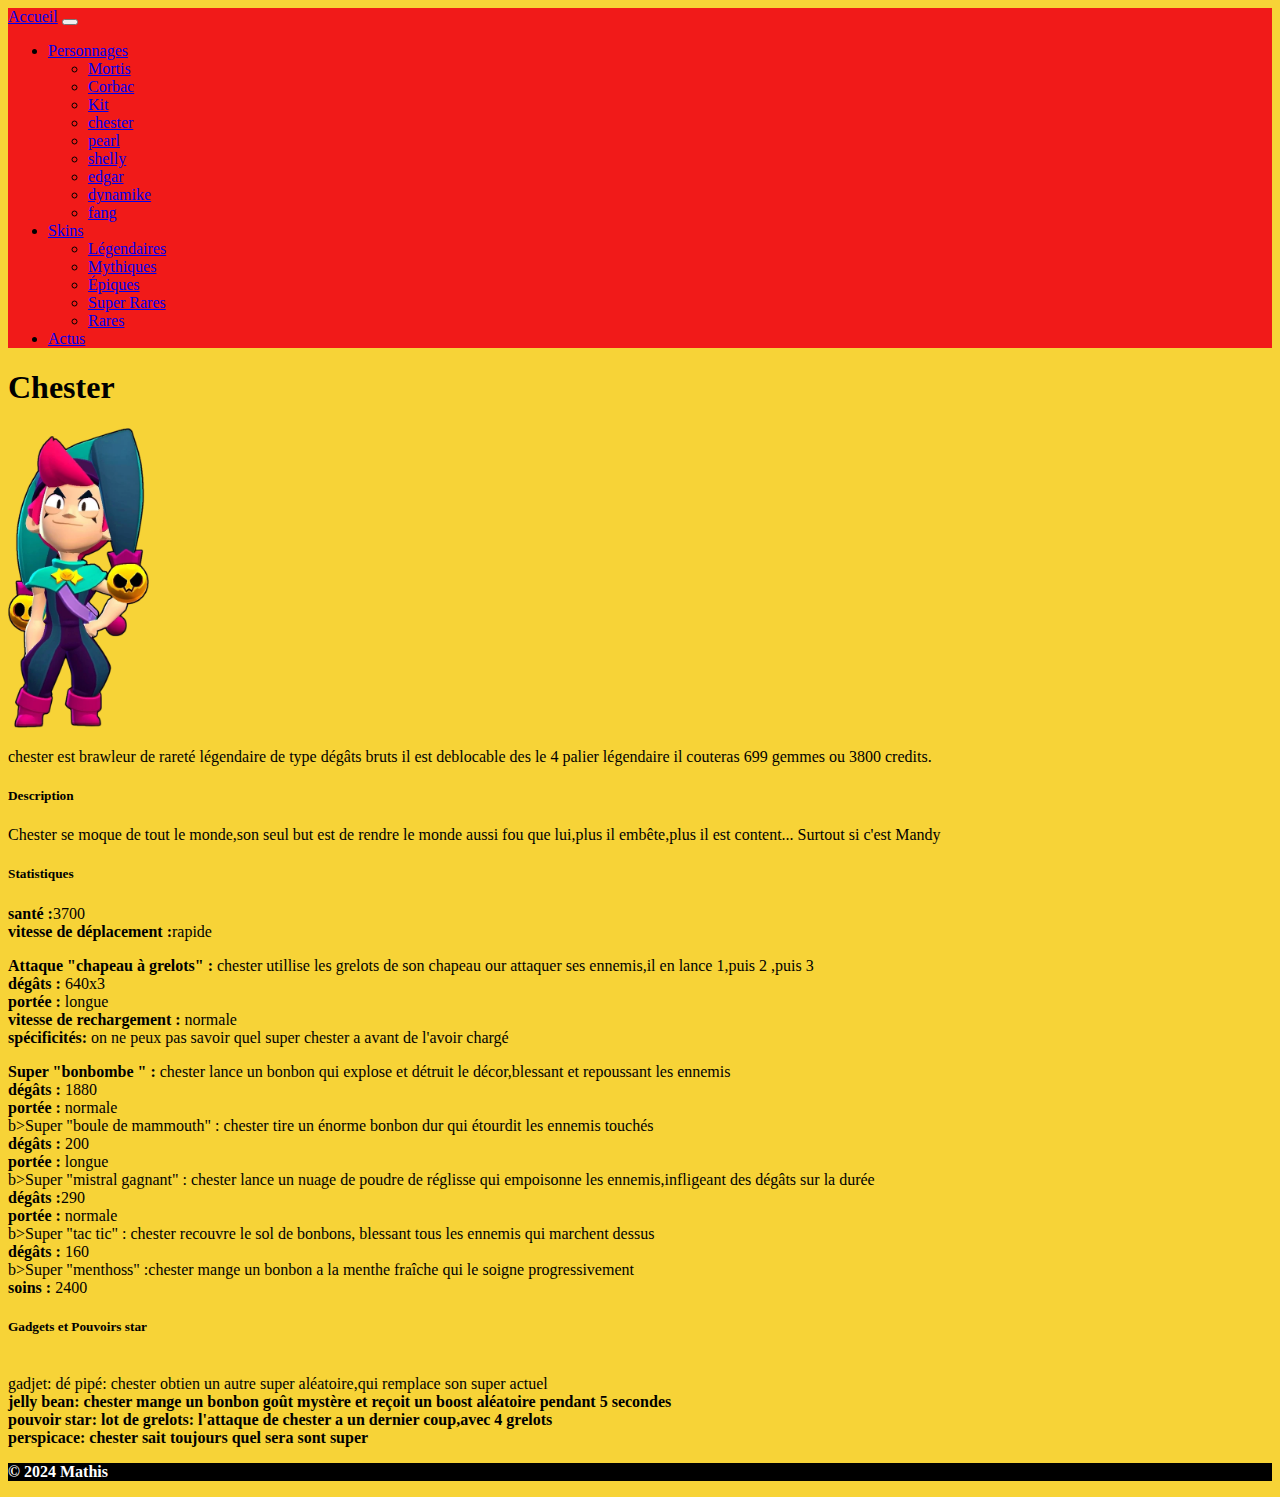
<file: personnages/chester.html>
<!doctype html>
<html lang="fr">
  <head>
    <meta charset="utf-8">
    <meta name="viewport" content="width=device-width, initial-scale=1">
    <title>Guide Brawl Star</title>
    <link href="/css/style.css" rel="stylesheet" />
    <link href="https://cdn.jsdelivr.net/npm/bootstrap@5.3.2/dist/css/bootstrap.min.css" rel="stylesheet" integrity="sha384-T3c6CoIi6uLrA9TneNEoa7RxnatzjcDSCmG1MXxSR1GAsXEV/Dwwykc2MPK8M2HN" crossorigin="anonymous">
  </head>
  <body>

    <!-- BARRE DE NAVIGATION : START -->
    <nav class="navbar navbar-expand-lg bg-body-tertiary">
      <div class="container">
        <a class="navbar-brand" href="/">Accueil</a>
        <button class="navbar-toggler" type="button" data-bs-toggle="collapse" data-bs-target="#navbarSupportedContent" aria-controls="navbarSupportedContent" aria-expanded="false" aria-label="Toggle navigation">
          <span class="navbar-toggler-icon"></span>
        </button>
        <div class="collapse navbar-collapse" id="navbarSupportedContent">
          <ul class="navbar-nav me-auto mb-2 mb-lg-0">
            <li class="nav-item dropdown">
              <a class="nav-link dropdown-toggle" href="#" role="button" data-bs-toggle="dropdown" aria-expanded="false">
                Personnages
              </a>
              <ul class="dropdown-menu">
                <li><a class="dropdown-item" href="/personnages/mortis.html">Mortis</a></li>
                <li><a class="dropdown-item" href="/personnages/corbac.html">Corbac</a></li>
                <li><a class="dropdown-item" href="/personnages/kit.html">Kit</a></li>
                <li><a class="dropdown-item" href="/personnages/chester.html">chester</a></li> 
                <li><a class="dropdown-item" href="/personnages/pearl.html">pearl</a></li>
                <li><a class="dropdown-item" href="/personnages/shelly.html">shelly</a></li>
                <li><a class="dropdown-item" href="/personnages/edgar.html">edgar</a></li>
                <li><a class="dropdown-item" href="/personnages/dynamike.html">dynamike</a></li>
                <li><a class="dropdown-item" href="/personnages/fang.html">fang</a></li>
              </ul>
            </li>
            <li class="nav-item dropdown">
              <a class="nav-link dropdown-toggle" href="#" role="button" data-bs-toggle="dropdown" aria-expanded="false">
                Skins
              </a>
              <ul class="dropdown-menu">
                <li><a class="dropdown-item" href="/skins/legendaires.html">Légendaires</a></li>
                <li><a class="dropdown-item" href="/skins/mythiques.html">Mythiques</a></li>
                <li><a class="dropdown-item" href="/skins/epiques.html">Épiques</a></li>
                <li><a class="dropdown-item" href="/skins/superrares.html">Super Rares</a></li>
                <li><a class="dropdown-item" href="/skins/rares.html">Rares</a></li>
              </ul>
            </li>
            <li class="nav-item">
              <a class="nav-link" href="/actualite.html">Actus</a>
            </li>
          </ul>
        </div>
      </div>
    </nav>
      <!-- BARRE DE NAVIGATION : END -->




    <!-- CORPS DE PAGE : START -->

    <main id="main-content" class="container" >
        <h1 class="py-5">Chester</h1>
        <div class="row m-4">
            <div class="col-md-6">
                <div class="card">
                    <img src="/images/Chester_Skin-Default.webp" class="card-img-top" style="max-height:300px;width:auto;align-self:center;">
                </div>
            </div>
            <div class="col-md-6">
                <div class="card">
                    <div class="card-body">
                        <p class="card-text">
                            chester est brawleur de rareté légendaire de type dégâts bruts il est deblocable des le 4 palier légendaire il couteras 699 gemmes ou 3800 credits.
                        </p>

                        <h5 class="card-title">
                            Description
                        </h5>
                        <p class="card-text">
                            Chester se moque de tout le monde,son seul but est de rendre le monde aussi fou que lui,plus il embête,plus il est content... Surtout si c'est Mandy
                        </p>
                    </div>
                </div>
            </div>
        </div>
        <div class="row m-4">
            <div class="col-md-6">
                <div class="card">
                    <div class="card-body">
                        <h5 class="card-title">
                            Statistiques
                        </h5>
                        <p class="card-text">
                            <p>
                                <b>santé :</b>3700
                                <br />
                                <b>vitesse de déplacement :</b>rapide
                            </p>
                            <p>
                                <b>Attaque "chapeau à grelots" :</b> chester utillise les grelots de son chapeau our attaquer ses ennemis,il en lance 1,puis 2 ,puis 3
                                <br />
                                <b>dégâts :</b> 640x3
                                <br />
                                <b>portée :</b> longue
                                <br />
                                <b>vitesse de rechargement :</b> normale
                                <br />
                                <b>spécificités:</b> on ne peux pas savoir quel super chester a avant de l'avoir chargé
                            </p>
                            <p>
                                <b>Super "bonbombe " :</b>  chester lance un bonbon qui explose et détruit le décor,blessant et repoussant les ennemis
                                <br />
                                <b>dégâts :</b> 1880
                                <br />
                                <b>portée :</b> normale
                                <br />
                                b>Super "boule de mammouth" :</b> chester tire un énorme bonbon dur qui étourdit les ennemis touchés 
                                <br />
                                <b>dégâts :</b> 200
                                <br />
                                <b>portée :</b> longue
                                <br />
                                b>Super "mistral gagnant" :</b> chester lance un nuage de poudre de réglisse qui empoisonne les ennemis,infligeant des dégâts sur la durée 
                                <br />
                                <b>dégâts :</b>290 
                                <br />
                                <b>portée :</b> normale
                                <br />
                                b>Super "tac tic" :</b> chester recouvre le sol de bonbons, blessant tous les ennemis qui marchent dessus
                                <br />
                                <b>dégâts :</b> 160
                                <br />
                                b>Super "menthoss" :</b>chester mange un bonbon a la menthe fraîche qui le soigne progressivement 
                                <br />
                                <b>soins :</b> 2400
                                <br />
                            </p>
                        </p>
                    </div>
                </div>
            </div>
            <div class="col-md-6">
                <div class="card">
                    <div class="card-body">
                        <h5 class="card-title">
                            Gadgets et Pouvoirs star
                        </h5>
                        <p class="card-text">
                            <br />gadjet: dé pipé: chester obtien un autre super aléatoire,qui remplace son super actuel
                                <b>
                                    <br />jelly bean: chester mange un bonbon goût mystère et reçoit un boost aléatoire pendant 5 secondes
                                    <b>
                                        <br />pouvoir star: lot de grelots: l'attaque de chester a un dernier coup,avec 4 grelots
                                        <b>
                                        <br /> perspicace: chester sait toujours quel sera sont super
                                <b> 
                        </p>
                    </div>
                </div>
            </div>
        </div>
    </main>

   


    <!-- CORPS DE PAGE : END -->









    <script src="https://cdn.jsdelivr.net/npm/bootstrap@5.3.2/dist/js/bootstrap.bundle.min.js" integrity="sha384-C6RzsynM9kWDrMNeT87bh95OGNyZPhcTNXj1NW7RuBCsyN/o0jlpcV8Qyq46cDfL" crossorigin="anonymous"></script>
  
    <footer class="py-5">
      <div class="container">
        <p class="text-center">&copy; 2024 Mathis</p>
      </div>
    </footer>  </body>
</html>
</file>
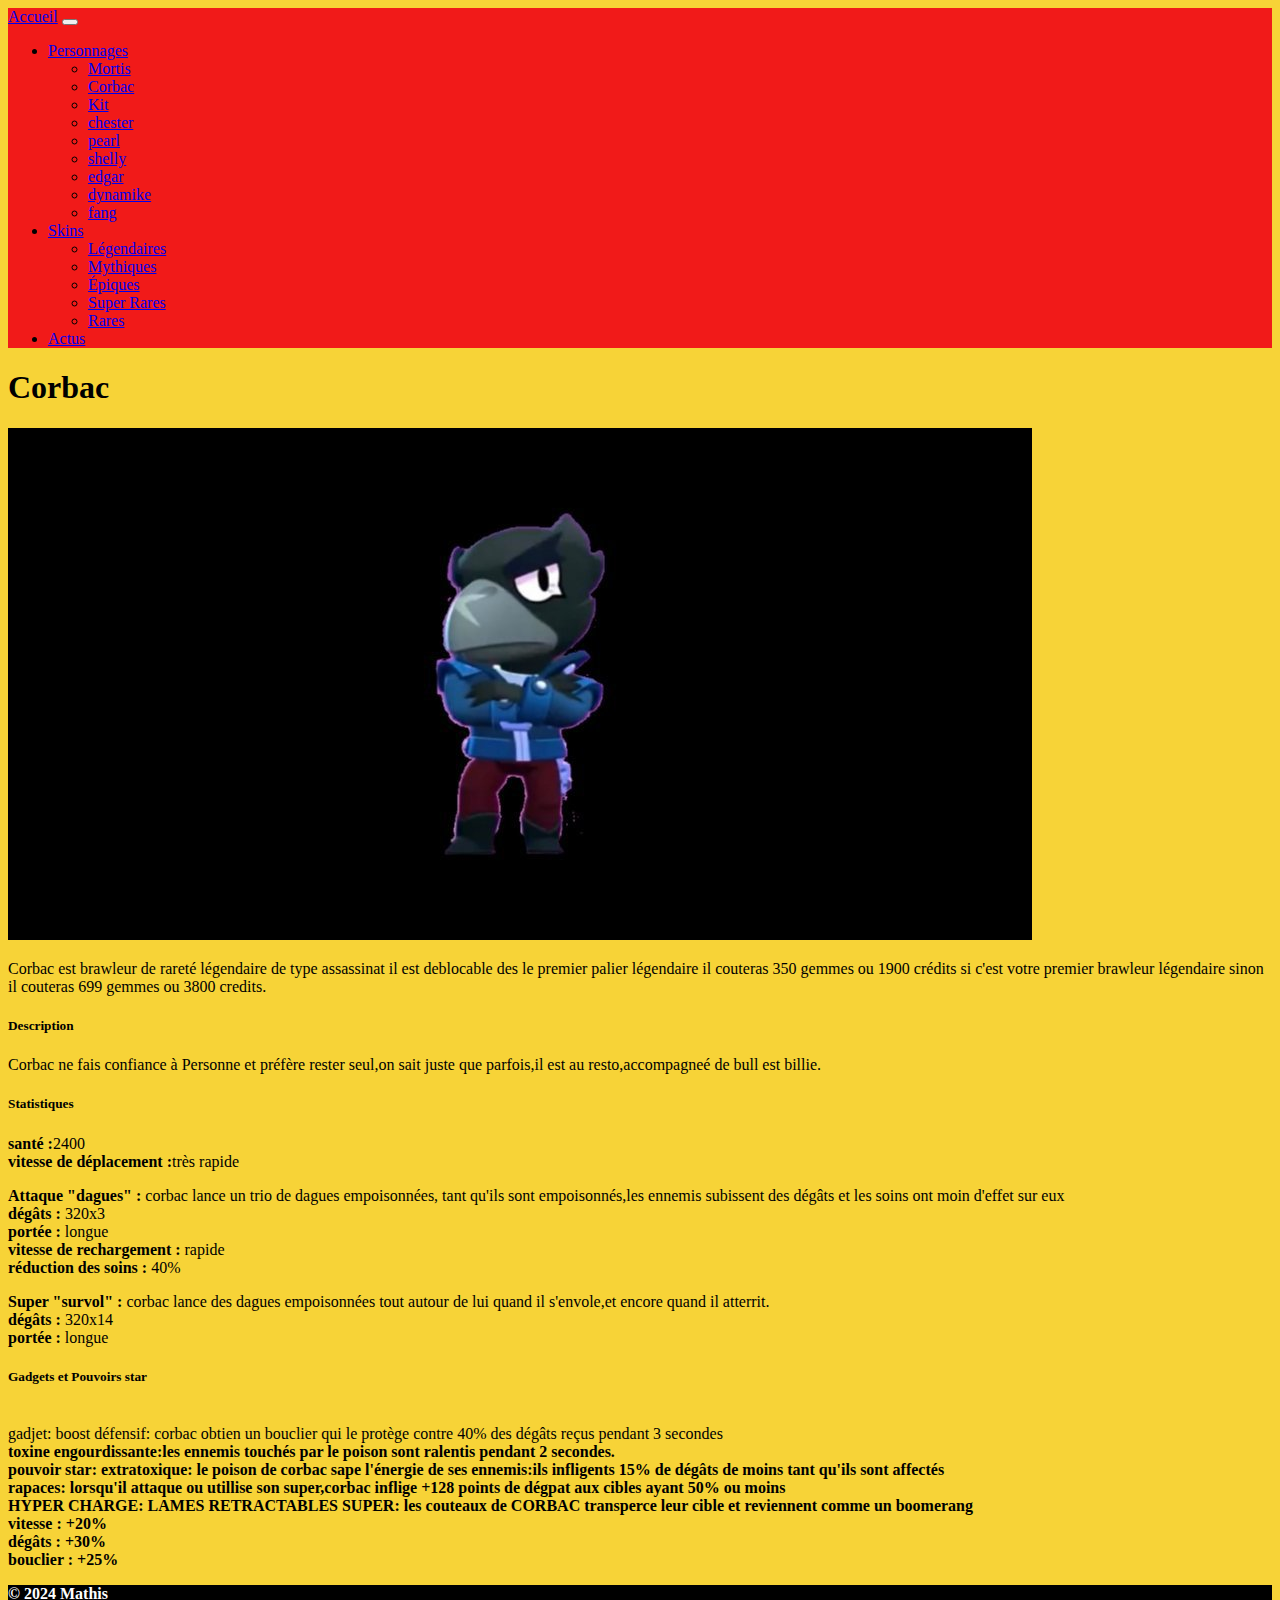
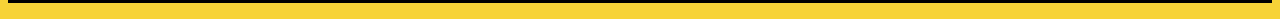
<file: personnages/corbac.html>
<!doctype html>
<html lang="fr">
  <head>
    <meta charset="utf-8">
    <meta name="viewport" content="width=device-width, initial-scale=1">
    <title>Guide Brawl Star</title>
    <link href="/css/style.css" rel="stylesheet" />
    <link href="https://cdn.jsdelivr.net/npm/bootstrap@5.3.2/dist/css/bootstrap.min.css" rel="stylesheet" integrity="sha384-T3c6CoIi6uLrA9TneNEoa7RxnatzjcDSCmG1MXxSR1GAsXEV/Dwwykc2MPK8M2HN" crossorigin="anonymous">
  </head>
  <body>

    <!-- BARRE DE NAVIGATION : START -->
    <nav class="navbar navbar-expand-lg bg-body-tertiary">
      <div class="container">
        <a class="navbar-brand" href="/">Accueil</a>
        <button class="navbar-toggler" type="button" data-bs-toggle="collapse" data-bs-target="#navbarSupportedContent" aria-controls="navbarSupportedContent" aria-expanded="false" aria-label="Toggle navigation">
          <span class="navbar-toggler-icon"></span>
        </button>
        <div class="collapse navbar-collapse" id="navbarSupportedContent">
          <ul class="navbar-nav me-auto mb-2 mb-lg-0">
            <li class="nav-item dropdown">
              <a class="nav-link dropdown-toggle" href="#" role="button" data-bs-toggle="dropdown" aria-expanded="false">
                Personnages
              </a>
              <ul class="dropdown-menu">
                <li><a class="dropdown-item" href="/personnages/mortis.html">Mortis</a></li>
                <li><a class="dropdown-item" href="/personnages/corbac.html">Corbac</a></li>
                <li><a class="dropdown-item" href="/personnages/kit.html">Kit</a></li>
                <li><a class="dropdown-item" href="/personnages/chester.html">chester</a></li> 
                <li><a class="dropdown-item" href="/personnages/pearl.html">pearl</a></li>
                <li><a class="dropdown-item" href="/personnages/shelly.html">shelly</a></li>
                <li><a class="dropdown-item" href="/personnages/edgar.html">edgar</a></li>
                <li><a class="dropdown-item" href="/personnages/dynamike.html">dynamike</a></li>
                <li><a class="dropdown-item" href="/personnages/fang.html">fang</a></li>
              </ul>
            </li>
            <li class="nav-item dropdown">
              <a class="nav-link dropdown-toggle" href="#" role="button" data-bs-toggle="dropdown" aria-expanded="false">
                Skins
              </a>
              <ul class="dropdown-menu">
                <li><a class="dropdown-item" href="/skins/legendaires.html">Légendaires</a></li>
                <li><a class="dropdown-item" href="/skins/mythiques.html">Mythiques</a></li>
                <li><a class="dropdown-item" href="/skins/epiques.html">Épiques</a></li>
                <li><a class="dropdown-item" href="/skins/superrares.html">Super Rares</a></li>
                <li><a class="dropdown-item" href="/skins/rares.html">Rares</a></li>
              </ul>
            </li>
            <li class="nav-item">
              <a class="nav-link" href="/actualite.html">Actus</a>
            </li>
          </ul>
        </div>
      </div>
    </nav>
      <!-- BARRE DE NAVIGATION : END -->




    <!-- CORPS DE PAGE : START -->

    <main id="main-content" class="container" >
        <h1 class="py-5">Corbac</h1>
        <div class="row m-4">
            <div class="col-md-6">
                <div class="card">
                    <img src="/images/corbac.jpeg" class="card-img-top" alt="...">
                </div>
            </div>
            <div class="col-md-6">
                <div class="card">
                    <div class="card-body">
                        <p class="card-text">
                            Corbac est brawleur de rareté légendaire de type assassinat il est deblocable des le premier palier légendaire il couteras 350 gemmes ou 1900 crédits si c'est votre premier brawleur légendaire sinon il couteras 699 gemmes ou 3800 credits.
                        </p>

                        <h5 class="card-title">
                            Description
                        </h5>
                        <p class="card-text">
                            Corbac ne fais confiance à Personne et préfère rester seul,on sait juste que parfois,il est au resto,accompagneé de bull est billie.
                        </p>
                    </div>
                </div>
            </div>
        </div>
        <div class="row m-4">
            <div class="col-md-6">
                <div class="card">
                    <div class="card-body">
                        <h5 class="card-title">
                            Statistiques
                        </h5>
                        <p class="card-text">
                            <p>
                                <b>santé :</b>2400
                                <br />
                                <b>vitesse de déplacement :</b>très rapide
                            </p>
                            <p>
                                <b>Attaque "dagues" :</b> corbac lance un trio de dagues empoisonnées, tant qu'ils sont empoisonnés,les ennemis subissent des dégâts et les soins ont moin d'effet sur eux 
                                <br />
                                <b>dégâts :</b> 320x3
                                <br />
                                <b>portée :</b> longue
                                <br />
                                <b>vitesse de rechargement :</b> rapide
                                <br />
                                <b>réduction des soins :</b> 40%
                            </p>
                            <p>
                                <b>Super "survol" :</b> corbac lance des dagues empoisonnées tout autour de lui quand il s'envole,et encore quand il atterrit.
                                <br />
                                <b>dégâts :</b> 320x14
                                <br />
                                <b>portée :</b> longue
                                <br />
                            </p>
                        </p>
                    </div>
                </div>
            </div>
            <div class="col-md-6">
                <div class="card">
                    <div class="card-body">
                        <h5 class="card-title">
                            Gadgets et Pouvoirs star
                        </h5>
                        <p class="card-text">
                            <br />gadjet: boost défensif: corbac obtien un bouclier qui le protège contre 40% des dégâts reçus pendant 3 secondes
                                <b>
                                    <br />toxine engourdissante:les ennemis touchés par le poison sont ralentis pendant 2 secondes.
                                    <b>
                                        <br />pouvoir star: extratoxique: le poison de corbac sape l'énergie de ses ennemis:ils infligents 15% de dégâts de moins tant qu'ils sont affectés
                                        <b>
                                        <br /> rapaces: lorsqu'il attaque ou utillise son super,corbac inflige +128 points de dégpat aux cibles ayant 50% ou moins
                                <b> 
                                  <br /> HYPER CHARGE: LAMES RETRACTABLES
                                  <b> 
                                    <b>SUPER:</b> les couteaux de CORBAC transperce leur cible et reviennent comme un boomerang
                                <br />
                                <b>vitesse :</b> +20%
                                <br />
                                <b>dégâts :</b> +30%
                                <br />
                                <b>bouclier :</b> +25%
                        </p>
                    </div>
                </div>
            </div>
        </div>
    </main>

   


    <!-- CORPS DE PAGE : END -->









    <script src="https://cdn.jsdelivr.net/npm/bootstrap@5.3.2/dist/js/bootstrap.bundle.min.js" integrity="sha384-C6RzsynM9kWDrMNeT87bh95OGNyZPhcTNXj1NW7RuBCsyN/o0jlpcV8Qyq46cDfL" crossorigin="anonymous"></script>
  
    <footer class="py-5">
      <div class="container">
        <p class="text-center">&copy; 2024 Mathis</p>
      </div>
    </footer>
  </body>
</html>
</file>
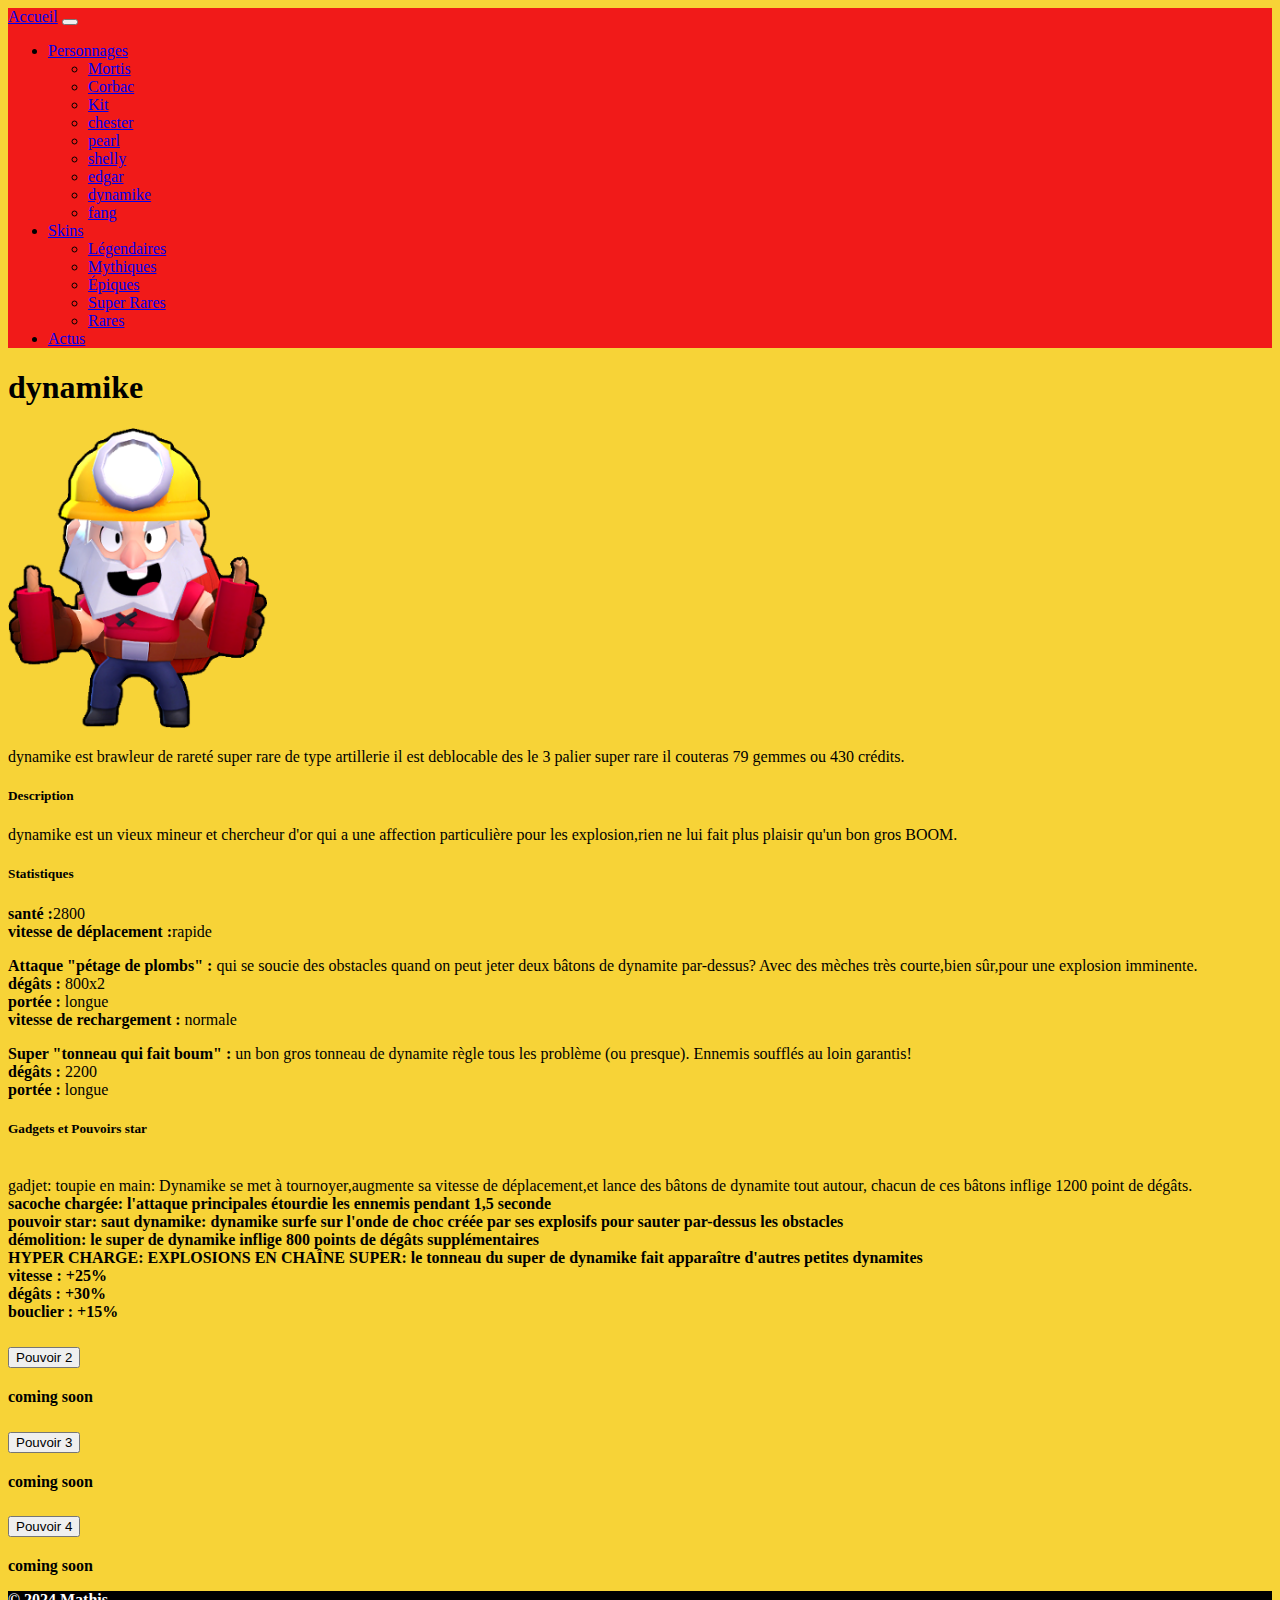
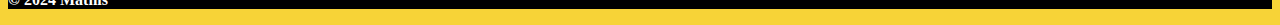
<file: personnages/dynamike.html>
<!doctype html>
<html lang="fr">
  <head>
    <meta charset="utf-8">
    <meta name="viewport" content="width=device-width, initial-scale=1">
    <title>Guide Brawl Star</title>
    <link href="/css/style.css" rel="stylesheet" />
    <link href="https://cdn.jsdelivr.net/npm/bootstrap@5.3.2/dist/css/bootstrap.min.css" rel="stylesheet" integrity="sha384-T3c6CoIi6uLrA9TneNEoa7RxnatzjcDSCmG1MXxSR1GAsXEV/Dwwykc2MPK8M2HN" crossorigin="anonymous">
  </head>
  <body>

    <!-- BARRE DE NAVIGATION : START -->
    <nav class="navbar navbar-expand-lg bg-body-tertiary">
      <div class="container">
        <a class="navbar-brand" href="/">Accueil</a>
        <button class="navbar-toggler" type="button" data-bs-toggle="collapse" data-bs-target="#navbarSupportedContent" aria-controls="navbarSupportedContent" aria-expanded="false" aria-label="Toggle navigation">
          <span class="navbar-toggler-icon"></span>
        </button>
        <div class="collapse navbar-collapse" id="navbarSupportedContent">
          <ul class="navbar-nav me-auto mb-2 mb-lg-0">
            <li class="nav-item dropdown">
              <a class="nav-link dropdown-toggle" href="#" role="button" data-bs-toggle="dropdown" aria-expanded="false">
                Personnages
              </a>
              <ul class="dropdown-menu">
                <li><a class="dropdown-item" href="/personnages/mortis.html">Mortis</a></li>
                <li><a class="dropdown-item" href="/personnages/corbac.html">Corbac</a></li>
                <li><a class="dropdown-item" href="/personnages/kit.html">Kit</a></li>
                <li><a class="dropdown-item" href="/personnages/chester.html">chester</a></li> 
                <li><a class="dropdown-item" href="/personnages/pearl.html">pearl</a></li>
                <li><a class="dropdown-item" href="/personnages/shelly.html">shelly</a></li>
                <li><a class="dropdown-item" href="/personnages/edgar.html">edgar</a></li>
                <li><a class="dropdown-item" href="/personnages/dynamike.html">dynamike</a></li>
                <li><a class="dropdown-item" href="/personnages/fang.html">fang</a></li>
              </ul>
            </li>
            <li class="nav-item dropdown">
              <a class="nav-link dropdown-toggle" href="#" role="button" data-bs-toggle="dropdown" aria-expanded="false">
                Skins
              </a>
              <ul class="dropdown-menu">
                <li><a class="dropdown-item" href="/skins/legendaires.html">Légendaires</a></li>
                <li><a class="dropdown-item" href="/skins/mythiques.html">Mythiques</a></li>
                <li><a class="dropdown-item" href="/skins/epiques.html">Épiques</a></li>
                <li><a class="dropdown-item" href="/skins/superrares.html">Super Rares</a></li>
                <li><a class="dropdown-item" href="/skins/rares.html">Rares</a></li>
              </ul>
            </li>
            <li class="nav-item">
              <a class="nav-link" href="/actualite.html">Actus</a>
            </li>
          </ul>
        </div>
      </div>
    </nav>
      <!-- BARRE DE NAVIGATION : END -->




    <!-- CORPS DE PAGE : START -->

    <main id="main-content" class="container" >
        <h1 class="py-5">dynamike</h1>
        <div class="row m-4">
            <div class="col-md-6">
                <div class="card">
                    <img src="/images/dynamike.webp" class="card-img-top" style="max-height:300px;width:auto;align-self:center;">
                </div>
            </div>
            <div class="col-md-6">
                <div class="card">
                    <div class="card-body">
                        <p class="card-text">
                            dynamike est brawleur de rareté super rare de type artillerie il est deblocable des le 3 palier super rare il couteras 79 gemmes ou 430 crédits.
                        </p>

                        <h5 class="card-title">
                            Description
                        </h5>
                        <p class="card-text">
                          dynamike est un vieux mineur et chercheur d'or qui a une affection particulière pour les explosion,rien ne lui fait plus plaisir qu'un bon gros BOOM.
                        </p>
                    </div>
                </div>
            </div>
        </div>
        <div class="row m-4">
            <div class="col-md-6">
                <div class="card">
                    <div class="card-body">
                        <h5 class="card-title">
                            Statistiques
                        </h5>
                        <p class="card-text">
                            <p>
                                <b>santé :</b>2800
                                <br />
                                <b>vitesse de déplacement :</b>rapide
                            </p>
                            <p>
                                <b>Attaque "pétage de plombs" :</b> qui se soucie des obstacles quand on peut jeter deux bâtons de dynamite par-dessus? Avec des mèches très courte,bien sûr,pour une explosion imminente.
                                <br />
                                <b>dégâts :</b> 800x2
                                <br />
                                <b>portée :</b> longue
                                <br />
                                <b>vitesse de rechargement :</b> normale
                           </p>
                            <p>
                                <b>Super "tonneau qui fait boum" :</b> un bon gros tonneau de dynamite règle tous les problème (ou presque). Ennemis soufflés au loin garantis! 
                                <br />
                                <b>dégâts :</b> 2200
                                <br />
                                <b>portée :</b> longue
                                <br />
                            </p>
                        </p>
                    </div>
                </div>
            </div>
            <div class="col-md-6">
                <div class="card">
                    <div class="card-body">
                        <h5 class="card-title">
                            Gadgets et Pouvoirs star
                        </h5>
                        <p class="card-text">
                            <br />gadjet: toupie en main: Dynamike se met à tournoyer,augmente sa vitesse de déplacement,et lance des bâtons de dynamite tout autour, chacun de ces bâtons inflige 1200 point de dégâts.
                                <b>
                                    <br />sacoche chargée: l'attaque principales étourdie les ennemis pendant 1,5 seconde
                                    <b>
                                        <br />pouvoir star: saut dynamike: dynamike surfe sur l'onde de choc créée par ses explosifs pour sauter par-dessus les obstacles
                                        <b>
                                        <br /> démolition: le super de dynamike inflige 800 points de dégâts supplémentaires
                                <b> 
                                  <br /> HYPER CHARGE: EXPLOSIONS EN CHAÎNE
                                  <b> 
                                    <b>SUPER:</b>  le tonneau du super de dynamike fait apparaître d'autres petites dynamites
                                <br />
                                <b>vitesse :</b> +25%
                                <br />
                                <b>dégâts :</b> +30%
                                <br />
                                <b>bouclier :</b> +15%
                        </p>
                    </div>
                </div>
            </div>
        </div>
        <div class="row md-4">

          <div class="accordion" id="accordionExample">
            <div class="accordion-item">
              <h2 class="accordion-header">
                  <button class="accordion-button" type="button" data-bs-toggle="collapse" data-bs-target="#collapseOne" aria-expanded="true" aria-controls="collapseOne">
                    Pouvoir 2
                  </button>
              </h2>
              <div id="collapseOne" class="accordion-collapse collapse show" data-bs-parent="#accordionExample">
                  <div class="accordion-body">
                    <p>coming soon</p>
                  </div>
              </div>
            </div>
            <div class="accordion-item">
              <h2 class="accordion-header">
                  <button class="accordion-button" type="button" data-bs-toggle="collapse" data-bs-target="#collapseTwo" aria-expanded="true" aria-controls="collapseOne">
                    Pouvoir 3
                  </button>
              </h2>
              <div id="collapseTwo" class="accordion-collapse collapse show" data-bs-parent="#accordionExample">
                  <div class="accordion-body">
                    <p>coming soon</p>
                  </div>
              </div>
            </div>
            <div class="accordion-item">
              <h2 class="accordion-header">
                  <button class="accordion-button" type="button" data-bs-toggle="collapse" data-bs-target="#collapseThree" aria-expanded="true" aria-controls="collapseOne">
                    Pouvoir 4 
                  </button>
              </h2>
              <div id="collapseThree" class="accordion-collapse collapse show" data-bs-parent="#accordionExample">
                  <div class="accordion-body">
                    <p>coming soon</p>
                  </div>
              </div>
            </div>
          </div>
        </div>
    </main>

   


    <!-- CORPS DE PAGE : END -->









    <script src="https://cdn.jsdelivr.net/npm/bootstrap@5.3.2/dist/js/bootstrap.bundle.min.js" integrity="sha384-C6RzsynM9kWDrMNeT87bh95OGNyZPhcTNXj1NW7RuBCsyN/o0jlpcV8Qyq46cDfL" crossorigin="anonymous"></script>
  
    <footer class="py-5">
      <div class="container">
        <p class="text-center">&copy; 2024 Mathis</p>
      </div>
    </footer>
  </body>
</html>
</file>
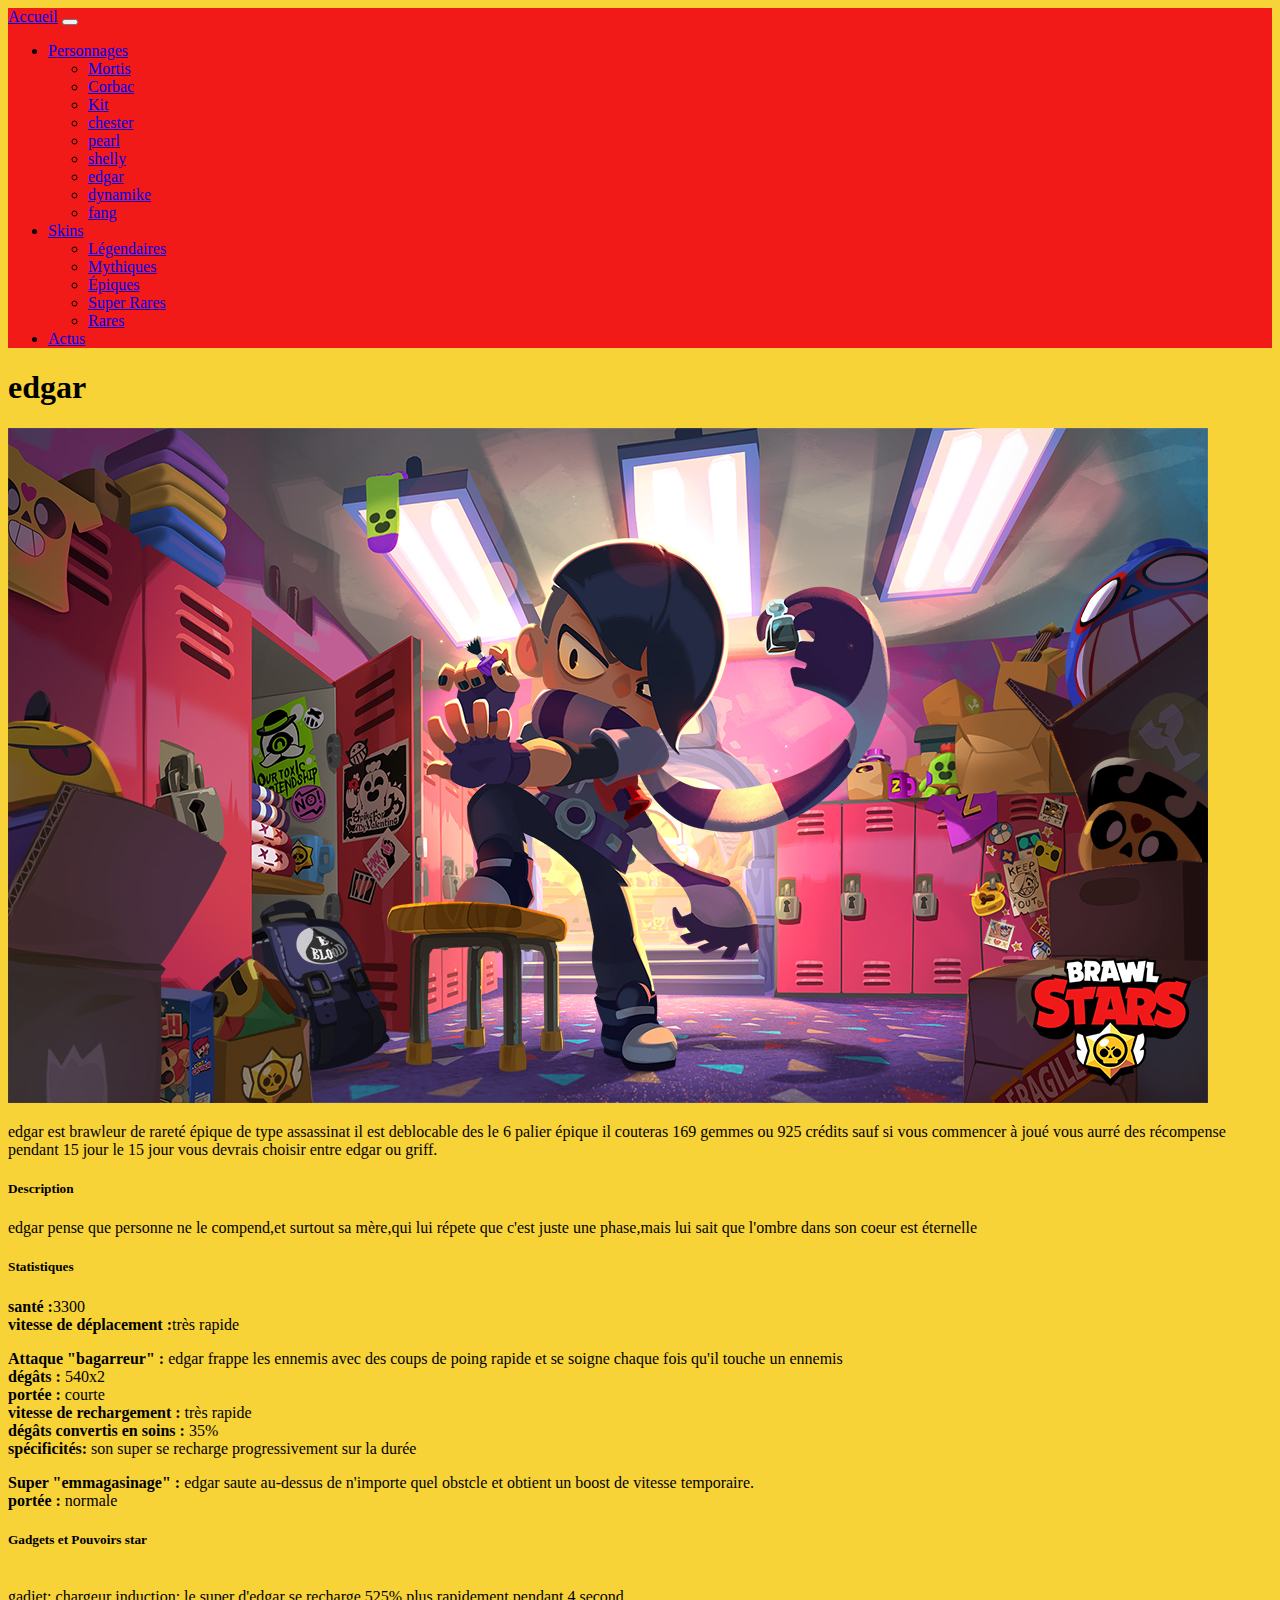
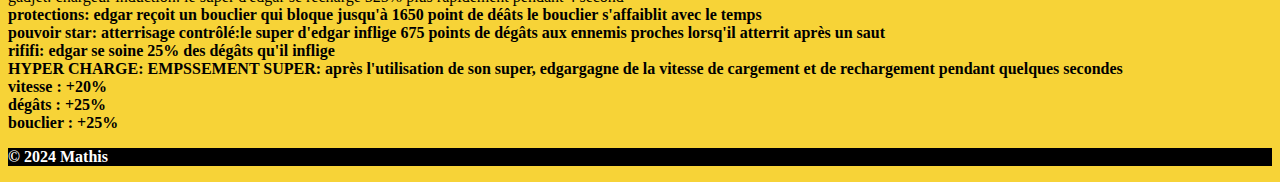
<file: personnages/edgar.html>
<!doctype html>
<html lang="fr">
  <head>
    <meta charset="utf-8">
    <meta name="viewport" content="width=device-width, initial-scale=1">
    <title>Guide Brawl Star</title>
    <link href="/css/style.css" rel="stylesheet" />
    <link href="https://cdn.jsdelivr.net/npm/bootstrap@5.3.2/dist/css/bootstrap.min.css" rel="stylesheet" integrity="sha384-T3c6CoIi6uLrA9TneNEoa7RxnatzjcDSCmG1MXxSR1GAsXEV/Dwwykc2MPK8M2HN" crossorigin="anonymous">
  </head>
  <body>

    <!-- BARRE DE NAVIGATION : START -->
    <nav class="navbar navbar-expand-lg bg-body-tertiary">
      <div class="container">
        <a class="navbar-brand" href="/">Accueil</a>
        <button class="navbar-toggler" type="button" data-bs-toggle="collapse" data-bs-target="#navbarSupportedContent" aria-controls="navbarSupportedContent" aria-expanded="false" aria-label="Toggle navigation">
          <span class="navbar-toggler-icon"></span>
        </button>
        <div class="collapse navbar-collapse" id="navbarSupportedContent">
          <ul class="navbar-nav me-auto mb-2 mb-lg-0">
            <li class="nav-item dropdown">
              <a class="nav-link dropdown-toggle" href="#" role="button" data-bs-toggle="dropdown" aria-expanded="false">
                Personnages
              </a>
              <ul class="dropdown-menu">
                <li><a class="dropdown-item" href="/personnages/mortis.html">Mortis</a></li>
                <li><a class="dropdown-item" href="/personnages/corbac.html">Corbac</a></li>
                <li><a class="dropdown-item" href="/personnages/kit.html">Kit</a></li>
                <li><a class="dropdown-item" href="/personnages/chester.html">chester</a></li> 
                <li><a class="dropdown-item" href="/personnages/pearl.html">pearl</a></li>
                <li><a class="dropdown-item" href="/personnages/shelly.html">shelly</a></li>
                <li><a class="dropdown-item" href="/personnages/edgar.html">edgar</a></li>
                <li><a class="dropdown-item" href="/personnages/dynamike.html">dynamike</a></li>
                <li><a class="dropdown-item" href="/personnages/fang.html">fang</a></li>
              </ul>
            </li>
            <li class="nav-item dropdown">
              <a class="nav-link dropdown-toggle" href="#" role="button" data-bs-toggle="dropdown" aria-expanded="false">
                Skins
              </a>
              <ul class="dropdown-menu">
                <li><a class="dropdown-item" href="/skins/legendaires.html">Légendaires</a></li>
                <li><a class="dropdown-item" href="/skins/mythiques.html">Mythiques</a></li>
                <li><a class="dropdown-item" href="/skins/epiques.html">Épiques</a></li>
                <li><a class="dropdown-item" href="/skins/superrares.html">Super Rares</a></li>
                <li><a class="dropdown-item" href="/skins/rares.html">Rares</a></li>
              </ul>
            </li>
            <li class="nav-item">
              <a class="nav-link" href="/actualite.html">Actus</a>
            </li>
          </ul>
        </div>
      </div>
    </nav>
      <!-- BARRE DE NAVIGATION : END -->




    <!-- CORPS DE PAGE : START -->

    <main id="main-content" class="container" >
        <h1 class="py-5">edgar</h1>
        <div class="row m-4">
            <div class="col-md-6">
                <div class="card">
                    <img src="/images/EpmYDz6XIAAaW2-.jpeg" class="card-img-top" alt="...">
                </div>
            </div>
            <div class="col-md-6">
                <div class="card">
                    <div class="card-body">
                        <p class="card-text">
                            edgar est brawleur de rareté épique de type assassinat il est deblocable des le 6 palier épique il couteras 169 gemmes ou 925 crédits sauf si vous commencer à joué vous aurré des récompense pendant 15 jour le 15 jour vous devrais choisir entre edgar ou griff.
                        </p>

                        <h5 class="card-title">
                            Description
                        </h5>
                        <p class="card-text">
                            edgar pense que personne ne le compend,et surtout sa mère,qui lui répete que c'est juste une phase,mais lui sait que l'ombre dans son coeur est éternelle
                        </p>
                    </div>
                </div>
            </div>
        </div>
        <div class="row m-4">
            <div class="col-md-6">
                <div class="card">
                    <div class="card-body">
                        <h5 class="card-title">
                            Statistiques
                        </h5>
                        <p class="card-text">
                            <p>
                                <b>santé :</b>3300
                                <br />
                                <b>vitesse de déplacement :</b>très rapide
                            </p>
                            <p>
                                <b>Attaque "bagarreur" :</b> edgar frappe les ennemis avec des coups de poing rapide et se soigne chaque fois qu'il touche un ennemis
                                <br />
                                <b>dégâts :</b> 540x2
                                <br />
                                <b>portée :</b> courte
                                <br />
                                <b>vitesse de rechargement :</b> très rapide
                                <br />
                                <b>dégâts convertis en soins :</b> 35%
                                <br />
                                <b>spécificités:</b> son super se recharge progressivement sur la durée
                            </p>
                            <p>
                                <b>Super "emmagasinage" :</b> edgar saute au-dessus de n'importe quel obstcle et obtient un boost de vitesse temporaire.
                                <br />
                                <b>portée :</b> normale
                                <br />
                            </p>
                        </p>
                    </div>
                </div>
            </div>
            <div class="col-md-6">
                <div class="card">
                    <div class="card-body">
                        <h5 class="card-title">
                            Gadgets et Pouvoirs star
                        </h5>
                        <p class="card-text">
                            <br />gadjet: chargeur induction: le super d'edgar se recharge 525% plus rapidement pendant 4 second
                                <b>
                                    <br />protections: edgar reçoit un bouclier qui bloque jusqu'à 1650 point de déâts le bouclier s'affaiblit avec le temps
                                    <b>
                                        <br />pouvoir star: atterrisage contrôlé:le super d'edgar inflige 675 points de dégâts aux ennemis proches lorsq'il atterrit après un saut
                                        <b>
                                        <br /> rififi: edgar se soine 25% des dégâts qu'il inflige
                                <b> 
                                  <br /> HYPER CHARGE: EMPSSEMENT
                                  <b> 
                                    <b>SUPER:</b> après l'utilisation de son super, edgargagne de la vitesse de cargement et de rechargement pendant quelques secondes
                                <br />
                                <b>vitesse :</b> +20%
                                <br />
                                <b>dégâts :</b> +25%
                                <br />
                                <b>bouclier :</b> +25%
                        </p>
                    </div>
                </div>
            </div>
        </div>
    </main>

   


    <!-- CORPS DE PAGE : END -->









    <script src="https://cdn.jsdelivr.net/npm/bootstrap@5.3.2/dist/js/bootstrap.bundle.min.js" integrity="sha384-C6RzsynM9kWDrMNeT87bh95OGNyZPhcTNXj1NW7RuBCsyN/o0jlpcV8Qyq46cDfL" crossorigin="anonymous"></script>
  
    <footer class="py-5">
      <div class="container">
        <p class="text-center">&copy; 2024 Mathis</p>
      </div>
    </footer>
  </body>
</html>
</file>
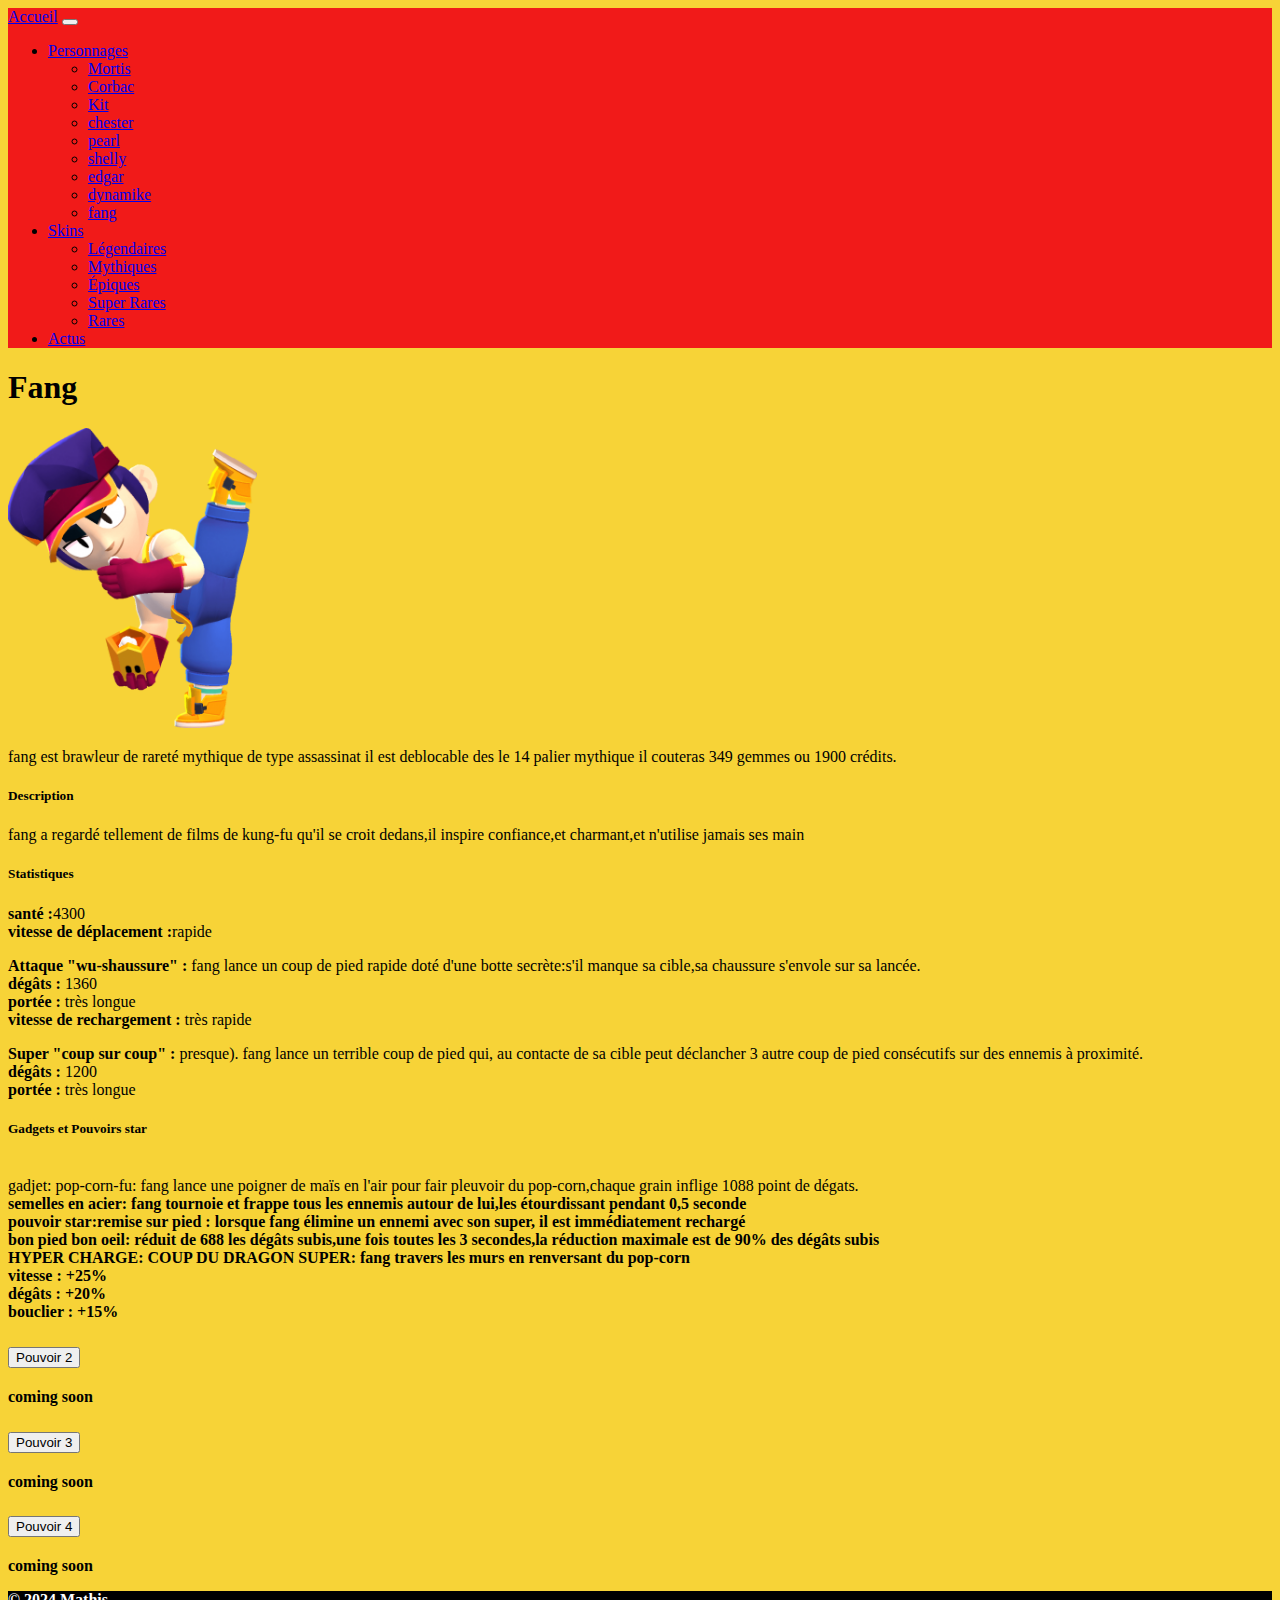
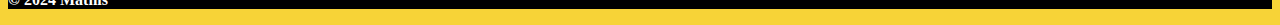
<file: personnages/fang.html>
<!doctype html>
<html lang="fr">
  <head>
    <meta charset="utf-8">
    <meta name="viewport" content="width=device-width, initial-scale=1">
    <title>Guide Brawl Star</title>
    <link href="/css/style.css" rel="stylesheet" />
    <link href="https://cdn.jsdelivr.net/npm/bootstrap@5.3.2/dist/css/bootstrap.min.css" rel="stylesheet" integrity="sha384-T3c6CoIi6uLrA9TneNEoa7RxnatzjcDSCmG1MXxSR1GAsXEV/Dwwykc2MPK8M2HN" crossorigin="anonymous">
  </head>
  <body>

    <!-- BARRE DE NAVIGATION : START -->
    <nav class="navbar navbar-expand-lg bg-body-tertiary">
      <div class="container">
        <a class="navbar-brand" href="/">Accueil</a>
        <button class="navbar-toggler" type="button" data-bs-toggle="collapse" data-bs-target="#navbarSupportedContent" aria-controls="navbarSupportedContent" aria-expanded="false" aria-label="Toggle navigation">
          <span class="navbar-toggler-icon"></span>
        </button>
        <div class="collapse navbar-collapse" id="navbarSupportedContent">
          <ul class="navbar-nav me-auto mb-2 mb-lg-0">
            <li class="nav-item dropdown">
              <a class="nav-link dropdown-toggle" href="#" role="button" data-bs-toggle="dropdown" aria-expanded="false">
                Personnages
              </a>
              <ul class="dropdown-menu">
                <li><a class="dropdown-item" href="/personnages/mortis.html">Mortis</a></li>
                <li><a class="dropdown-item" href="/personnages/corbac.html">Corbac</a></li>
                <li><a class="dropdown-item" href="/personnages/kit.html">Kit</a></li>
                <li><a class="dropdown-item" href="/personnages/chester.html">chester</a></li> 
                <li><a class="dropdown-item" href="/personnages/pearl.html">pearl</a></li>
                <li><a class="dropdown-item" href="/personnages/shelly.html">shelly</a></li>
                <li><a class="dropdown-item" href="/personnages/edgar.html">edgar</a></li>
                <li><a class="dropdown-item" href="/personnages/dynamike.html">dynamike</a></li>
                <li><a class="dropdown-item" href="/personnages/fang.html">fang</a></li>
              </ul>
            </li>
            <li class="nav-item dropdown">
              <a class="nav-link dropdown-toggle" href="#" role="button" data-bs-toggle="dropdown" aria-expanded="false">
                Skins
              </a>
              <ul class="dropdown-menu">
                <li><a class="dropdown-item" href="/skins/legendaires.html">Légendaires</a></li>
                <li><a class="dropdown-item" href="/skins/mythiques.html">Mythiques</a></li>
                <li><a class="dropdown-item" href="/skins/epiques.html">Épiques</a></li>
                <li><a class="dropdown-item" href="/skins/superrares.html">Super Rares</a></li>
                <li><a class="dropdown-item" href="/skins/rares.html">Rares</a></li>
              </ul>
            </li>
            <li class="nav-item">
              <a class="nav-link" href="/actualite.html">Actus</a>
            </li>
          </ul>
        </div>
      </div>
    </nav>
      <!-- BARRE DE NAVIGATION : END -->




    <!-- CORPS DE PAGE : START -->

    <main id="main-content" class="container" >
        <h1 class="py-5">Fang</h1>
        <div class="row m-4">
            <div class="col-md-6">
                <div class="card">
                    <img src="/images/fang-brawler-pose-win-fight-267x322-1.png" class="card-img-top" style="max-height:300px;width:auto;align-self:center;">
                </div>
            </div>
            <div class="col-md-6">
                <div class="card">
                    <div class="card-body">
                        <p class="card-text">
                            fang est brawleur de rareté mythique de type assassinat il est deblocable des le 14 palier mythique il couteras 349 gemmes ou 1900 crédits.
                        </p>

                        <h5 class="card-title">
                            Description
                        </h5>
                        <p class="card-text">
                        fang a regardé tellement de films de kung-fu qu'il se croit dedans,il inspire confiance,et charmant,et n'utilise jamais ses main                        </p>
                    </div>
                </div>
            </div>
        </div>
        <div class="row m-4">
            <div class="col-md-6">
                <div class="card">
                    <div class="card-body">
                        <h5 class="card-title">
                            Statistiques
                        </h5>
                        <p class="card-text">
                            <p>
                                <b>santé :</b>4300
                                <br />
                                <b>vitesse de déplacement :</b>rapide
                            </p>
                            <p>
                                <b>Attaque "wu-shaussure" :</b> fang lance un coup de pied rapide doté d'une botte secrète:s'il manque sa cible,sa chaussure s'envole sur sa lancée.
                                <br />
                                <b>dégâts :</b> 1360
                                <br />
                                <b>portée :</b> très longue
                                <br />
                                <b>vitesse de rechargement :</b> très rapide
                           </p>
                            <p>
                                <b>Super "coup sur coup" :</b>  presque). fang lance un terrible coup de pied qui, au contacte de sa cible peut déclancher 3 autre coup de pied consécutifs sur des ennemis à proximité. 
                                <br />
                                <b>dégâts :</b> 1200
                                <br />
                                <b>portée :</b> très longue
                                <br />
                            </p>
                        </p>
                    </div>
                </div>
            </div>
            <div class="col-md-6">
                <div class="card">
                    <div class="card-body">
                        <h5 class="card-title">
                            Gadgets et Pouvoirs star
                        </h5>
                        <p class="card-text">
                            <br />gadjet: pop-corn-fu:  fang lance une poigner de maïs en l'air pour fair pleuvoir du pop-corn,chaque grain inflige 1088 point de dégats.
                                <b>
                                    <br />semelles en acier: fang tournoie et frappe tous les ennemis autour de lui,les étourdissant pendant 0,5 seconde 
                                    <b>
                                        <br />pouvoir star:remise sur pied : lorsque fang élimine un ennemi avec son super, il est immédiatement rechargé
                                        <b>
                                        <br /> bon pied bon oeil: réduit de 688 les dégâts subis,une fois toutes les 3 secondes,la réduction maximale est de 90% des dégâts subis
                                <b> 
                                  <br /> HYPER CHARGE: COUP DU DRAGON
                                  <b> 
                                    <b>SUPER:</b>  fang travers les murs en renversant du pop-corn
                                <br />
                                <b>vitesse :</b> +25%
                                <br />
                                <b>dégâts :</b> +20%
                                <br />
                                <b>bouclier :</b> +15%
                        </p>
                    </div>
                </div>
            </div>
        </div>
        <div class="row md-4">

          <div class="accordion" id="accordionExample">
            <div class="accordion-item">
              <h2 class="accordion-header">
                  <button class="accordion-button" type="button" data-bs-toggle="collapse" data-bs-target="#collapseOne" aria-expanded="true" aria-controls="collapseOne">
                    Pouvoir 2
                  </button>
              </h2>
              <div id="collapseOne" class="accordion-collapse collapse show" data-bs-parent="#accordionExample">
                  <div class="accordion-body">
                    <p>coming soon</p>
                  </div>
              </div>
            </div>
            <div class="accordion-item">
              <h2 class="accordion-header">
                  <button class="accordion-button" type="button" data-bs-toggle="collapse" data-bs-target="#collapseTwo" aria-expanded="true" aria-controls="collapseOne">
                    Pouvoir 3
                  </button>
              </h2>
              <div id="collapseTwo" class="accordion-collapse collapse show" data-bs-parent="#accordionExample">
                  <div class="accordion-body">
                    <p>coming soon</p>
                  </div>
              </div>
            </div>
            <div class="accordion-item">
              <h2 class="accordion-header">
                  <button class="accordion-button" type="button" data-bs-toggle="collapse" data-bs-target="#collapseThree" aria-expanded="true" aria-controls="collapseOne">
                    Pouvoir 4 
                  </button>
              </h2>
              <div id="collapseThree" class="accordion-collapse collapse show" data-bs-parent="#accordionExample">
                  <div class="accordion-body">
                    <p>coming soon</p>
                  </div>
              </div>
            </div>
          </div>
        </div>
    </main>

   


    <!-- CORPS DE PAGE : END -->









    <script src="https://cdn.jsdelivr.net/npm/bootstrap@5.3.2/dist/js/bootstrap.bundle.min.js" integrity="sha384-C6RzsynM9kWDrMNeT87bh95OGNyZPhcTNXj1NW7RuBCsyN/o0jlpcV8Qyq46cDfL" crossorigin="anonymous"></script>
  
    <footer class="py-5">
      <div class="container">
        <p class="text-center">&copy; 2024 Mathis</p>
      </div>
    </footer>
  </body>
</html>
</file>
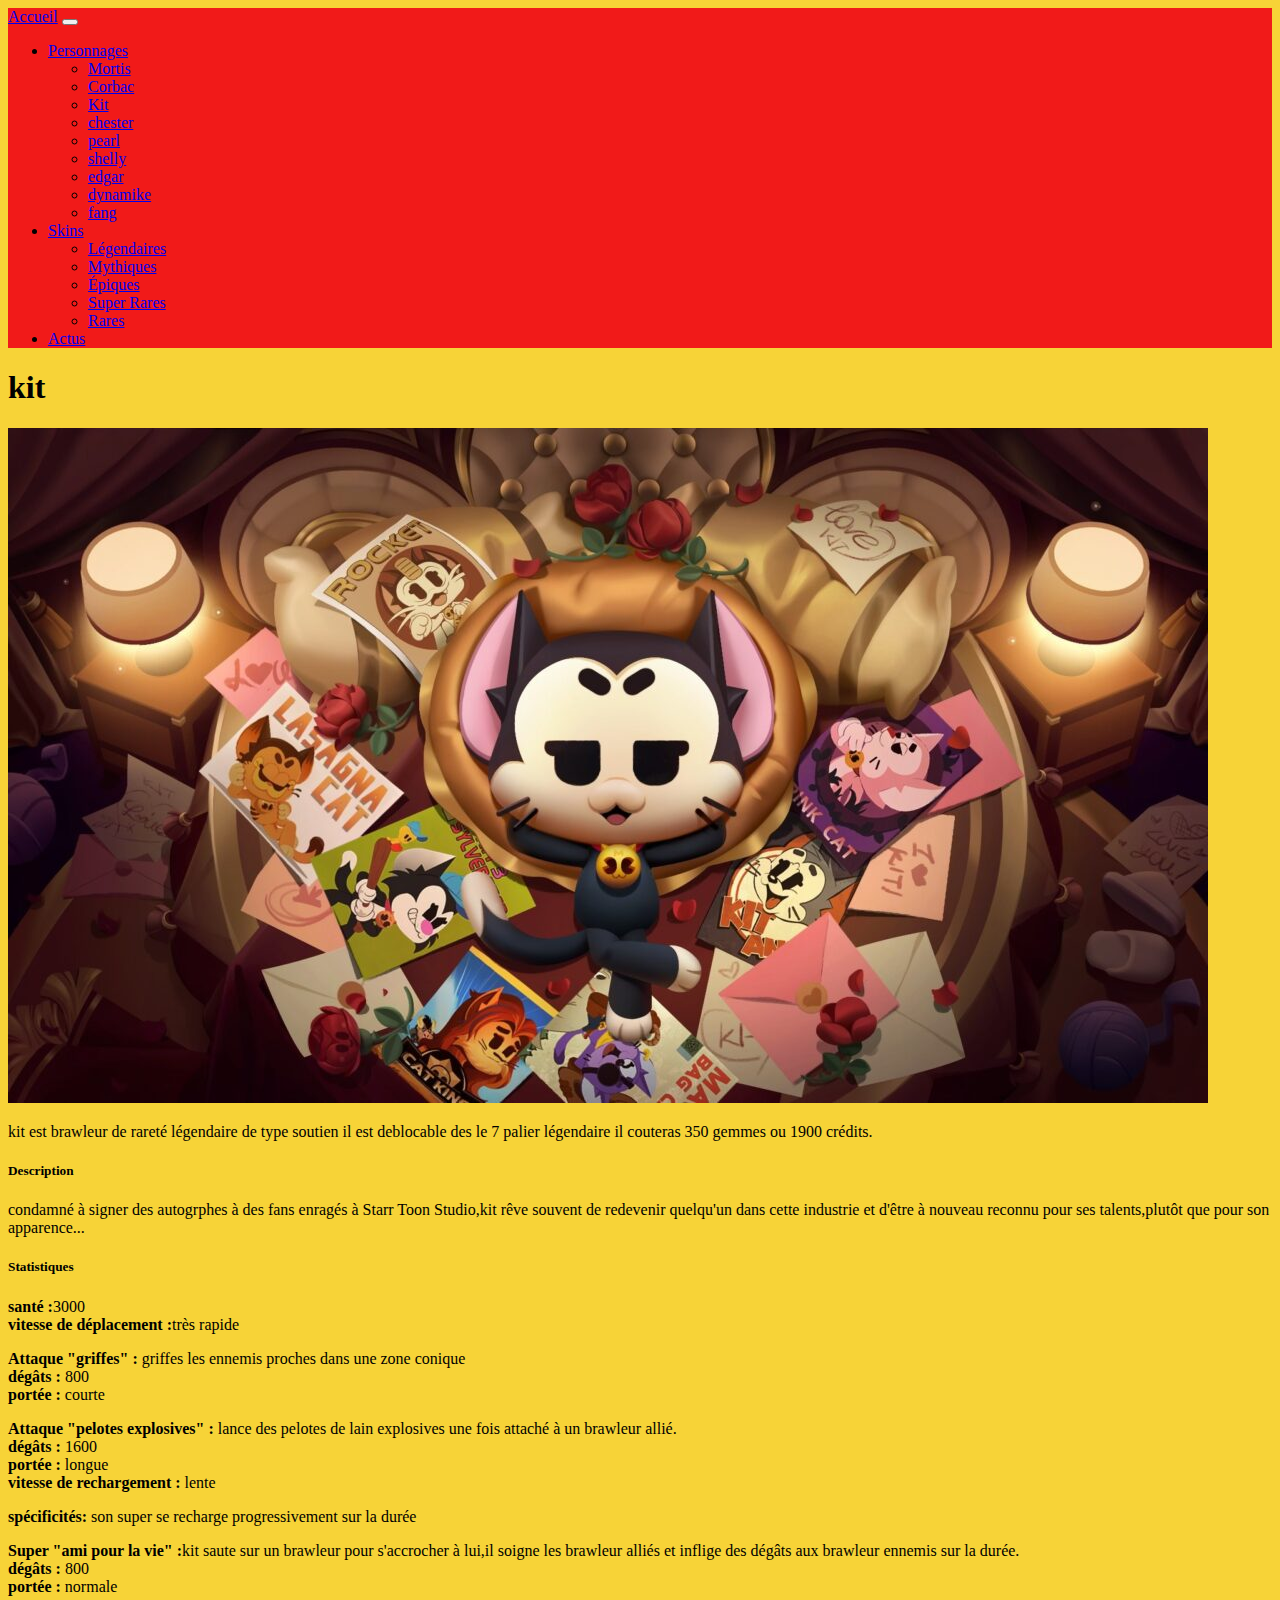
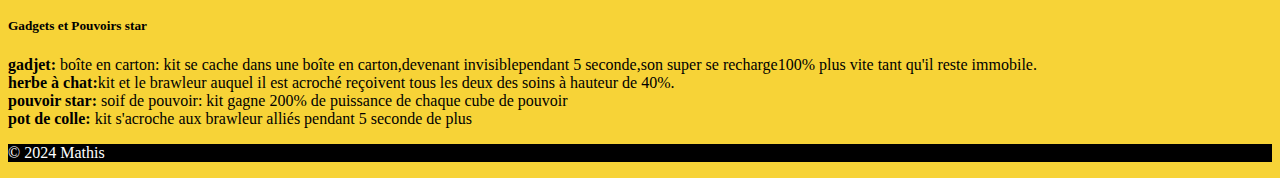
<file: personnages/kit.html>
<!doctype html>
<html lang="fr">
  <head>
    <meta charset="utf-8">
    <meta name="viewport" content="width=device-width, initial-scale=1">
    <title>Guide Brawl Star</title>
    <link href="/css/style.css" rel="stylesheet" />
    <link href="https://cdn.jsdelivr.net/npm/bootstrap@5.3.2/dist/css/bootstrap.min.css" rel="stylesheet" integrity="sha384-T3c6CoIi6uLrA9TneNEoa7RxnatzjcDSCmG1MXxSR1GAsXEV/Dwwykc2MPK8M2HN" crossorigin="anonymous">
  </head>
  <body>

    <!-- BARRE DE NAVIGATION : START -->
    <nav class="navbar navbar-expand-lg bg-body-tertiary">
      <div class="container">
        <a class="navbar-brand" href="/">Accueil</a>
        <button class="navbar-toggler" type="button" data-bs-toggle="collapse" data-bs-target="#navbarSupportedContent" aria-controls="navbarSupportedContent" aria-expanded="false" aria-label="Toggle navigation">
          <span class="navbar-toggler-icon"></span>
        </button>
        <div class="collapse navbar-collapse" id="navbarSupportedContent">
          <ul class="navbar-nav me-auto mb-2 mb-lg-0">
            <li class="nav-item dropdown">
              <a class="nav-link dropdown-toggle" href="#" role="button" data-bs-toggle="dropdown" aria-expanded="false">
                Personnages
              </a>
              <ul class="dropdown-menu">
                <li><a class="dropdown-item" href="/personnages/mortis.html">Mortis</a></li>
                <li><a class="dropdown-item" href="/personnages/corbac.html">Corbac</a></li>
                <li><a class="dropdown-item" href="/personnages/kit.html">Kit</a></li>
                <li><a class="dropdown-item" href="/personnages/chester.html">chester</a></li> 
                <li><a class="dropdown-item" href="/personnages/pearl.html">pearl</a></li>
                <li><a class="dropdown-item" href="/personnages/shelly.html">shelly</a></li>
                <li><a class="dropdown-item" href="/personnages/edgar.html">edgar</a></li>
                <li><a class="dropdown-item" href="/personnages/dynamike.html">dynamike</a></li>
                <li><a class="dropdown-item" href="/personnages/fang.html">fang</a></li>
              </ul>
            </li>
            <li class="nav-item dropdown">
              <a class="nav-link dropdown-toggle" href="#" role="button" data-bs-toggle="dropdown" aria-expanded="false">
                Skins
              </a>
              <ul class="dropdown-menu">
                <li><a class="dropdown-item" href="/skins/legendaires.html">Légendaires</a></li>
                <li><a class="dropdown-item" href="/skins/mythiques.html">Mythiques</a></li>
                <li><a class="dropdown-item" href="/skins/epiques.html">Épiques</a></li>
                <li><a class="dropdown-item" href="/skins/superrares.html">Super Rares</a></li>
                <li><a class="dropdown-item" href="/skins/rares.html">Rares</a></li>
              </ul>
            </li>
            <li class="nav-item">
              <a class="nav-link" href="/actualite.html">Actus</a>
            </li>
          </ul>
        </div>
      </div>
    </nav>
      <!-- BARRE DE NAVIGATION : END -->




    <!-- CORPS DE PAGE : START -->

    <main id="main-content" class="container" >
        <h1 class="py-5">kit</h1>
        <div class="row m-4">
            <div class="col-md-6">
                <div class="card">
                    <img src="/images/kit-brawl-stars-scaled.jpeg" class="card-img-top" alt="...">
                </div>
            </div>
            <div class="col-md-6">
                <div class="card">
                    <div class="card-body">
                        <p class="card-text">
                            kit est brawleur de rareté légendaire de type soutien il est deblocable des le 7 palier légendaire il couteras 350 gemmes ou 1900 crédits.
                        </p>

                        <h5 class="card-title">
                            Description
                        </h5>
                        <p class="card-text">
                            condamné à signer des autogrphes à des fans enragés à Starr Toon Studio,kit rêve souvent de redevenir quelqu'un dans cette industrie et d'être à nouveau reconnu pour ses talents,plutôt que pour son apparence...
                        </p>
                    </div>
                </div>
            </div>
        </div>
        <div class="row m-4">
            <div class="col-md-6">
                <div class="card">
                    <div class="card-body">
                        <h5 class="card-title">
                            Statistiques
                        </h5>
                        <p class="card-text">
                            <p>
                                <b>santé :</b>3000
                                <br />
                                <b>vitesse de déplacement :</b>très rapide
                            </p>
                            <p>
                                <b>Attaque "griffes" :</b> griffes les ennemis proches dans une zone conique
                                <br />
                                <b>dégâts :</b> 800
                                <br />
                                <b>portée :</b> courte
                                <br />
                            </p>                  
                                <b>Attaque "pelotes explosives" :</b> lance des pelotes de lain explosives une fois attaché à un brawleur allié.
                                <br />
                                <b>dégâts :</b> 1600
                                <br />
                                <b>portée :</b> longue
                                <br />
                                <b>vitesse de rechargement :</b> lente
                                <br />
                            </p>
                                                        
                            <b>spécificités:</b>  son super se recharge progressivement sur la durée
                        </p>
                        <p>
                            <b>Super "ami pour la vie" :</b>kit saute sur un brawleur pour s'accrocher à lui,il soigne les brawleur alliés et inflige des dégâts aux brawleur ennemis sur la durée.
                            <br />
                            <b>dégâts :</b> 800
                            <br />
                            <b>portée :</b> normale
                            <br />
                        </p>
                    </div>
                </div>
            </div>
            <div class="col-md-6">
                <div class="card">
                    <div class="card-body">
                        <h5 class="card-title">
                            Gadgets et Pouvoirs star
                        </h5>
                        <p class="card-text">
                            <b>gadjet:</b> boîte en carton: kit se cache dans une boîte en carton,devenant invisiblependant 5 seconde,son super se recharge100% plus vite tant qu'il reste immobile.
                            <br />
                            <b>herbe à chat:</b>kit et le brawleur auquel il est acroché reçoivent tous les deux des soins à hauteur de 40%.
                            <br />
                            <b>pouvoir star:</b> soif de pouvoir: kit gagne 200% de puissance de chaque cube de pouvoir
                            <br />
                            <b> pot de colle:</b> kit s'acroche aux brawleur alliés pendant 5 seconde de plus 
                        </p>
                    </div>
                </div>
            </div>
        </div>
    </main>

   


    <!-- CORPS DE PAGE : END -->









    <script src="https://cdn.jsdelivr.net/npm/bootstrap@5.3.2/dist/js/bootstrap.bundle.min.js" integrity="sha384-C6RzsynM9kWDrMNeT87bh95OGNyZPhcTNXj1NW7RuBCsyN/o0jlpcV8Qyq46cDfL" crossorigin="anonymous"></script>
  
    <footer class="py-5">
      <div class="container">
        <p class="text-center">&copy; 2024 Mathis</p>
      </div>
    </footer>
  </body>
</html>
</file>
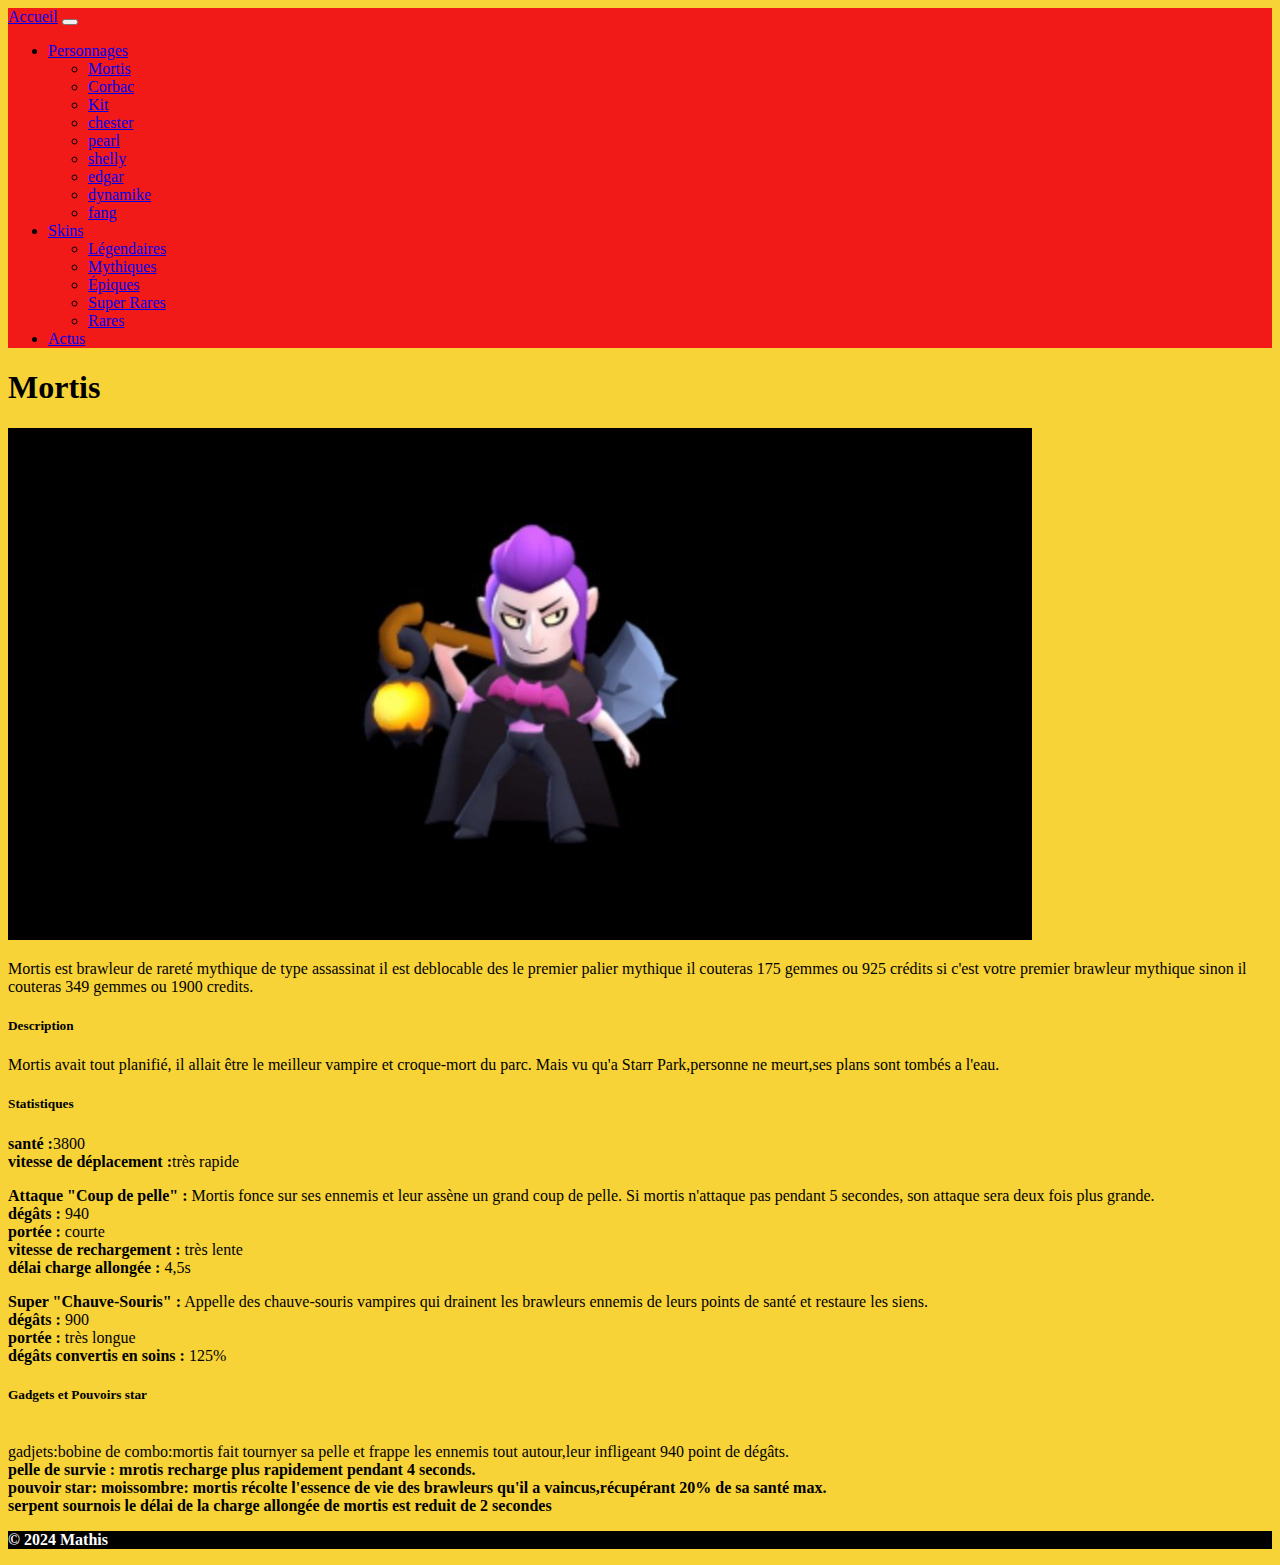
<file: personnages/mortis.html>
<!doctype html>
<html lang="fr">
  <head>
    <meta charset="utf-8">
    <meta name="viewport" content="width=device-width, initial-scale=1">
    <title>Guide Brawl Star</title>
    <link href="/css/style.css" rel="stylesheet" />
    <link href="https://cdn.jsdelivr.net/npm/bootstrap@5.3.2/dist/css/bootstrap.min.css" rel="stylesheet" integrity="sha384-T3c6CoIi6uLrA9TneNEoa7RxnatzjcDSCmG1MXxSR1GAsXEV/Dwwykc2MPK8M2HN" crossorigin="anonymous">
  </head>
  <body>

    <!-- BARRE DE NAVIGATION : START -->
    <nav class="navbar navbar-expand-lg bg-body-tertiary">
      <div class="container">
        <a class="navbar-brand" href="/">Accueil</a>
        <button class="navbar-toggler" type="button" data-bs-toggle="collapse" data-bs-target="#navbarSupportedContent" aria-controls="navbarSupportedContent" aria-expanded="false" aria-label="Toggle navigation">
          <span class="navbar-toggler-icon"></span>
        </button>
        <div class="collapse navbar-collapse" id="navbarSupportedContent">
          <ul class="navbar-nav me-auto mb-2 mb-lg-0">
            <li class="nav-item dropdown">
              <a class="nav-link dropdown-toggle" href="#" role="button" data-bs-toggle="dropdown" aria-expanded="false">
                Personnages
              </a>
              <ul class="dropdown-menu">
                <li><a class="dropdown-item" href="/personnages/mortis.html">Mortis</a></li>
                <li><a class="dropdown-item" href="/personnages/corbac.html">Corbac</a></li>
                <li><a class="dropdown-item" href="/personnages/kit.html">Kit</a></li>
                <li><a class="dropdown-item" href="/personnages/chester.html">chester</a></li> 
                <li><a class="dropdown-item" href="/personnages/pearl.html">pearl</a></li>
                <li><a class="dropdown-item" href="/personnages/shelly.html">shelly</a></li>
                <li><a class="dropdown-item" href="/personnages/edgar.html">edgar</a></li>
                <li><a class="dropdown-item" href="/personnages/dynamike.html">dynamike</a></li>           
               <li><a class="dropdown-item" href="/personnages/fang.html">fang</a></li>
              </ul>
            </li>
            <li class="nav-item dropdown">
              <a class="nav-link dropdown-toggle" href="#" role="button" data-bs-toggle="dropdown" aria-expanded="false">
                Skins
              </a>
              <ul class="dropdown-menu">
                <li><a class="dropdown-item" href="/skins/legendaires.html">Légendaires</a></li>
                <li><a class="dropdown-item" href="/skins/mythiques.html">Mythiques</a></li>
                <li><a class="dropdown-item" href="/skins/epiques.html">Épiques</a></li>
                <li><a class="dropdown-item" href="/skins/superrares.html">Super Rares</a></li>
                <li><a class="dropdown-item" href="/skins/rares.html">Rares</a></li>
              </ul>
            </li>
            <li class="nav-item">
              <a class="nav-link" href="/actualite.html">Actus</a>
            </li>
          </ul>
        </div>
      </div>
    </nav>
      <!-- BARRE DE NAVIGATION : END -->




    <!-- CORPS DE PAGE : START -->

    <main id="main-content" class="container" >
        <h1 class="py-5">Mortis</h1>
        <div class="row m-4">
            <div class="col-md-6">
                <div class="card">
                    <img src="/images/mortis.jpeg" class="card-img-top" alt="...">
                </div>
            </div>
            <div class="col-md-6">
                <div class="card">
                    <div class="card-body">
                        <p class="card-text">
                            Mortis est brawleur de rareté mythique de type assassinat il est deblocable des le premier palier mythique il couteras 175 gemmes ou 925 crédits si c'est votre premier brawleur mythique sinon il couteras 349 gemmes ou 1900 credits.
                        </p>

                        <h5 class="card-title">
                            Description
                        </h5>
                        <p class="card-text">
                            Mortis avait tout planifié, il allait être le meilleur vampire et croque-mort du parc. Mais vu qu'a Starr Park,personne ne meurt,ses plans sont tombés a l'eau.
                        </p>
                    </div>
                </div>
            </div>
        </div>
        <div class="row m-4">
            <div class="col-md-6">
                <div class="card">
                    <div class="card-body">
                        <h5 class="card-title">
                            Statistiques
                        </h5>
                        <p class="card-text">
                            <p>
                                <b>santé :</b>3800
                                <br />
                                <b>vitesse de déplacement :</b>très rapide
                            </p>
                            <p>
                                <b>Attaque "Coup de pelle" :</b> Mortis fonce sur ses ennemis et leur assène un grand coup de pelle. Si mortis n'attaque pas pendant 5 secondes, son attaque sera deux fois plus grande.
                                <br />
                                <b>dégâts :</b> 940
                                <br />
                                <b>portée :</b> courte
                                <br />
                                <b>vitesse de rechargement :</b> très lente
                                <br />
                                <b>délai charge allongée :</b> 4,5s
                            </p>
                            <p>
                                <b>Super "Chauve-Souris" :</b> Appelle des chauve-souris vampires qui drainent les brawleurs ennemis de leurs points de santé et restaure les siens.
                                <br />
                                <b>dégâts :</b> 900
                                <br />
                                <b>portée :</b> très longue
                                <br />
                                <b>dégâts convertis en soins :</b> 125%
                                <br />
                            </p>
                        </p>
                    </div>
                </div>
            </div>
            <div class="col-md-6">
                <div class="card">
                    <div class="card-body">
                        <h5 class="card-title">
                            Gadgets et Pouvoirs star
                        </h5>
                        <p class="card-text">
                             
                        </p> 
                        <br />gadjets:bobine de combo:mortis fait tournyer sa pelle et frappe les ennemis tout autour,leur infligeant 940 point de dégâts.
                        <b>
                        <br />pelle de survie : mrotis recharge plus rapidement pendant 4 seconds.
                                <b> 
                                    <br />pouvoir star: moissombre: mortis récolte l'essence de vie des brawleurs qu'il a vaincus,récupérant 20% de sa santé max.
                                    <b>
                                        <br />serpent sournois le délai de la charge allongée de mortis est reduit de 2 secondes
                                        <b>
                        </b>
                    </div>
                </div>
            </div>
        </div>
    </main>

   


    <!-- CORPS DE PAGE : END -->









    <script src="https://cdn.jsdelivr.net/npm/bootstrap@5.3.2/dist/js/bootstrap.bundle.min.js" integrity="sha384-C6RzsynM9kWDrMNeT87bh95OGNyZPhcTNXj1NW7RuBCsyN/o0jlpcV8Qyq46cDfL" crossorigin="anonymous"></script>
  
    <footer class="py-5">
      <div class="container">
        <p class="text-center">&copy; 2024 Mathis</p>
      </div>
    </footer>
  </body>
</html>
</file>
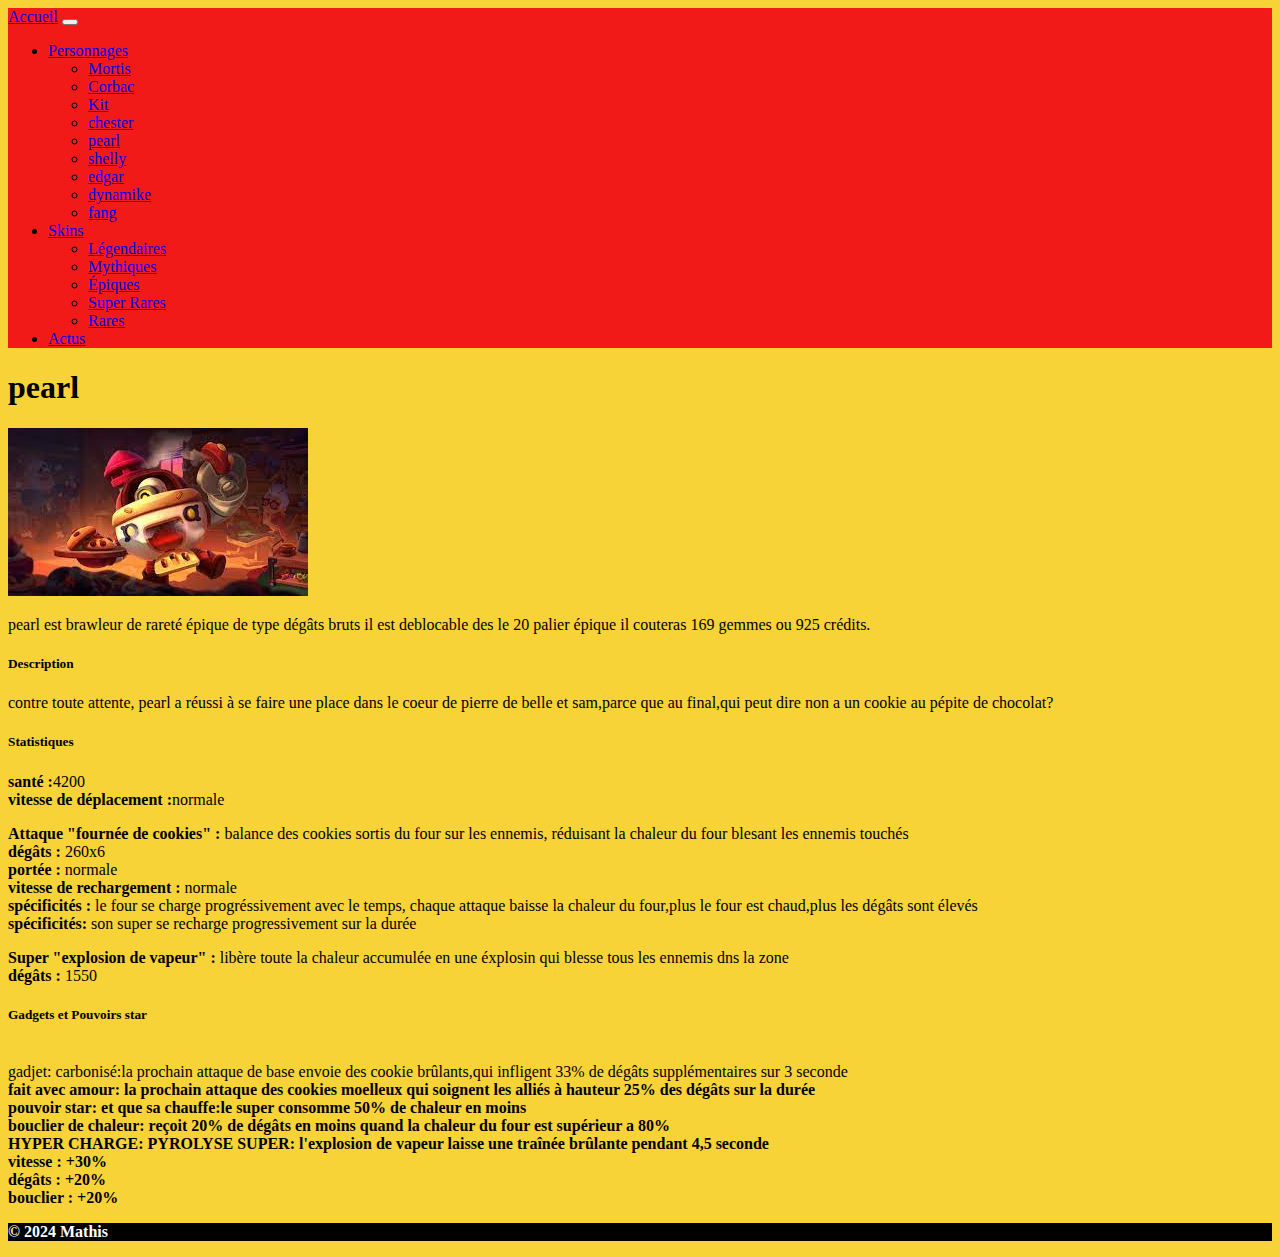
<file: personnages/pearl.html>
<!doctype html>
<html lang="fr">
  <head>
    <meta charset="utf-8">
    <meta name="viewport" content="width=device-width, initial-scale=1">
    <title>Guide Brawl Star</title>
    <link href="/css/style.css" rel="stylesheet" />
    <link href="https://cdn.jsdelivr.net/npm/bootstrap@5.3.2/dist/css/bootstrap.min.css" rel="stylesheet" integrity="sha384-T3c6CoIi6uLrA9TneNEoa7RxnatzjcDSCmG1MXxSR1GAsXEV/Dwwykc2MPK8M2HN" crossorigin="anonymous">
  </head>
  <body>

    <!-- BARRE DE NAVIGATION : START -->
    <nav class="navbar navbar-expand-lg bg-body-tertiary">
      <div class="container">
        <a class="navbar-brand" href="/">Accueil</a>
        <button class="navbar-toggler" type="button" data-bs-toggle="collapse" data-bs-target="#navbarSupportedContent" aria-controls="navbarSupportedContent" aria-expanded="false" aria-label="Toggle navigation">
          <span class="navbar-toggler-icon"></span>
        </button>
        <div class="collapse navbar-collapse" id="navbarSupportedContent">
          <ul class="navbar-nav me-auto mb-2 mb-lg-0">
            <li class="nav-item dropdown">
              <a class="nav-link dropdown-toggle" href="#" role="button" data-bs-toggle="dropdown" aria-expanded="false">
                Personnages
              </a>
              <ul class="dropdown-menu">
                <li><a class="dropdown-item" href="/personnages/mortis.html">Mortis</a></li>
                <li><a class="dropdown-item" href="/personnages/corbac.html">Corbac</a></li>
                <li><a class="dropdown-item" href="/personnages/kit.html">Kit</a></li>
                <li><a class="dropdown-item" href="/personnages/chester.html">chester</a></li> 
                <li><a class="dropdown-item" href="/personnages/pearl.html">pearl</a></li>
                <li><a class="dropdown-item" href="/personnages/shelly.html">shelly</a></li>
                <li><a class="dropdown-item" href="/personnages/edgar.html">edgar</a></li>
                <li><a class="dropdown-item" href="/personnages/dynamike.html">dynamike</a></li>
                <li><a class="dropdown-item" href="/personnages/fang.html">fang</a></li>
              </ul>
            </li>
            <li class="nav-item dropdown">
              <a class="nav-link dropdown-toggle" href="#" role="button" data-bs-toggle="dropdown" aria-expanded="false">
                Skins
              </a>
              <ul class="dropdown-menu">
                <li><a class="dropdown-item" href="/skins/legendaires.html">Légendaires</a></li>
                <li><a class="dropdown-item" href="/skins/mythiques.html">Mythiques</a></li>
                <li><a class="dropdown-item" href="/skins/epiques.html">Épiques</a></li>
                <li><a class="dropdown-item" href="/skins/superrares.html">Super Rares</a></li>
                <li><a class="dropdown-item" href="/skins/rares.html">Rares</a></li>
              </ul>
            </li>
            <li class="nav-item">
              <a class="nav-link" href="/actualite.html">Actus</a>
            </li>
          </ul>
        </div>
      </div>
    </nav>
      <!-- BARRE DE NAVIGATION : END -->




    <!-- CORPS DE PAGE : START -->

    <main id="main-content" class="container" >
        <h1 class="py-5">pearl</h1>
        <div class="row m-4">
            <div class="col-md-6">
                <div class="card">
                    <img src="/images/pearl.jpeg" class="card-img-top" alt="...">
                </div>
            </div>
            <div class="col-md-6">
                <div class="card">
                    <div class="card-body">
                        <p class="card-text">
                            pearl est brawleur de rareté épique de type dégâts bruts il est deblocable des le 20 palier épique il couteras 169 gemmes ou 925 crédits.
                        </p>

                        <h5 class="card-title">
                            Description
                        </h5>
                        <p class="card-text">
                            contre toute attente, pearl a réussi à se faire une place dans le coeur de pierre de belle et sam,parce que au final,qui peut dire non a un cookie au pépite de chocolat?
                        </p>
                    </div>
                </div>
            </div>
        </div>
        <div class="row m-4">
            <div class="col-md-6">
                <div class="card">
                    <div class="card-body">
                        <h5 class="card-title">
                            Statistiques
                        </h5>
                        <p class="card-text">
                            <p>
                                <b>santé :</b>4200
                                <br />
                                <b>vitesse de déplacement :</b>normale
                            </p>
                            <p>
                                <b>Attaque "fournée de cookies" :</b> balance des cookies sortis du four sur les ennemis, réduisant la chaleur du four blesant les ennemis touchés
                                <br />
                                <b>dégâts :</b> 260x6
                                <br />
                                <b>portée :</b> normale
                                <br />
                                <b>vitesse de rechargement :</b> normale
                                <br />
                                <b>spécificités :</b> le four se charge progréssivement avec le temps, chaque attaque baisse la chaleur du four,plus le four est chaud,plus les dégâts sont élevés 
                                <br />
                                <b>spécificités:</b> son super se recharge progressivement sur la durée
                            </p>
                            <p>
                                <b>Super "explosion de vapeur" :</b> libère toute la chaleur accumulée en une éxplosin qui blesse tous les ennemis dns la zone
                                <br />
                                <b>dégâts :</b> 1550
                                <br />
                            </p>
                        </p>
                    </div>
                </div>
            </div>
            <div class="col-md-6">
                <div class="card">
                    <div class="card-body">
                        <h5 class="card-title">
                            Gadgets et Pouvoirs star
                        </h5>
                        <p class="card-text">
                            <br />gadjet: carbonisé:la prochain attaque de base envoie des cookie brûlants,qui infligent 33% de dégâts supplémentaires sur 3 seconde
                                <b>
                                    <br />fait avec amour: la prochain attaque des cookies moelleux qui soignent les alliés à hauteur 25% des dégâts sur la durée
                                    <b>
                                        <br />pouvoir star: et que sa chauffe:le super consomme 50% de chaleur en moins
                                        <b>
                                        <br /> bouclier de chaleur: reçoit 20% de dégâts en moins quand la chaleur du four est supérieur a 80%
                                <b> 
                                  <br /> HYPER CHARGE: PYROLYSE
                                  <b> 
                                    <b>SUPER:</b>  l'explosion de vapeur laisse une traînée brûlante pendant 4,5 seconde
                                <br />
                                <b>vitesse :</b> +30%
                                <br />
                                <b>dégâts :</b> +20%
                                <br />
                                <b>bouclier :</b> +20%
                        </p>
                    </div>
                </div>
            </div>
        </div>
    </main>

   


    <!-- CORPS DE PAGE : END -->









    <script src="https://cdn.jsdelivr.net/npm/bootstrap@5.3.2/dist/js/bootstrap.bundle.min.js" integrity="sha384-C6RzsynM9kWDrMNeT87bh95OGNyZPhcTNXj1NW7RuBCsyN/o0jlpcV8Qyq46cDfL" crossorigin="anonymous"></script>
  
    <footer class="py-5">
      <div class="container">
        <p class="text-center">&copy; 2024 Mathis</p>
      </div>
    </footer>
  </body>
</html>
</file>
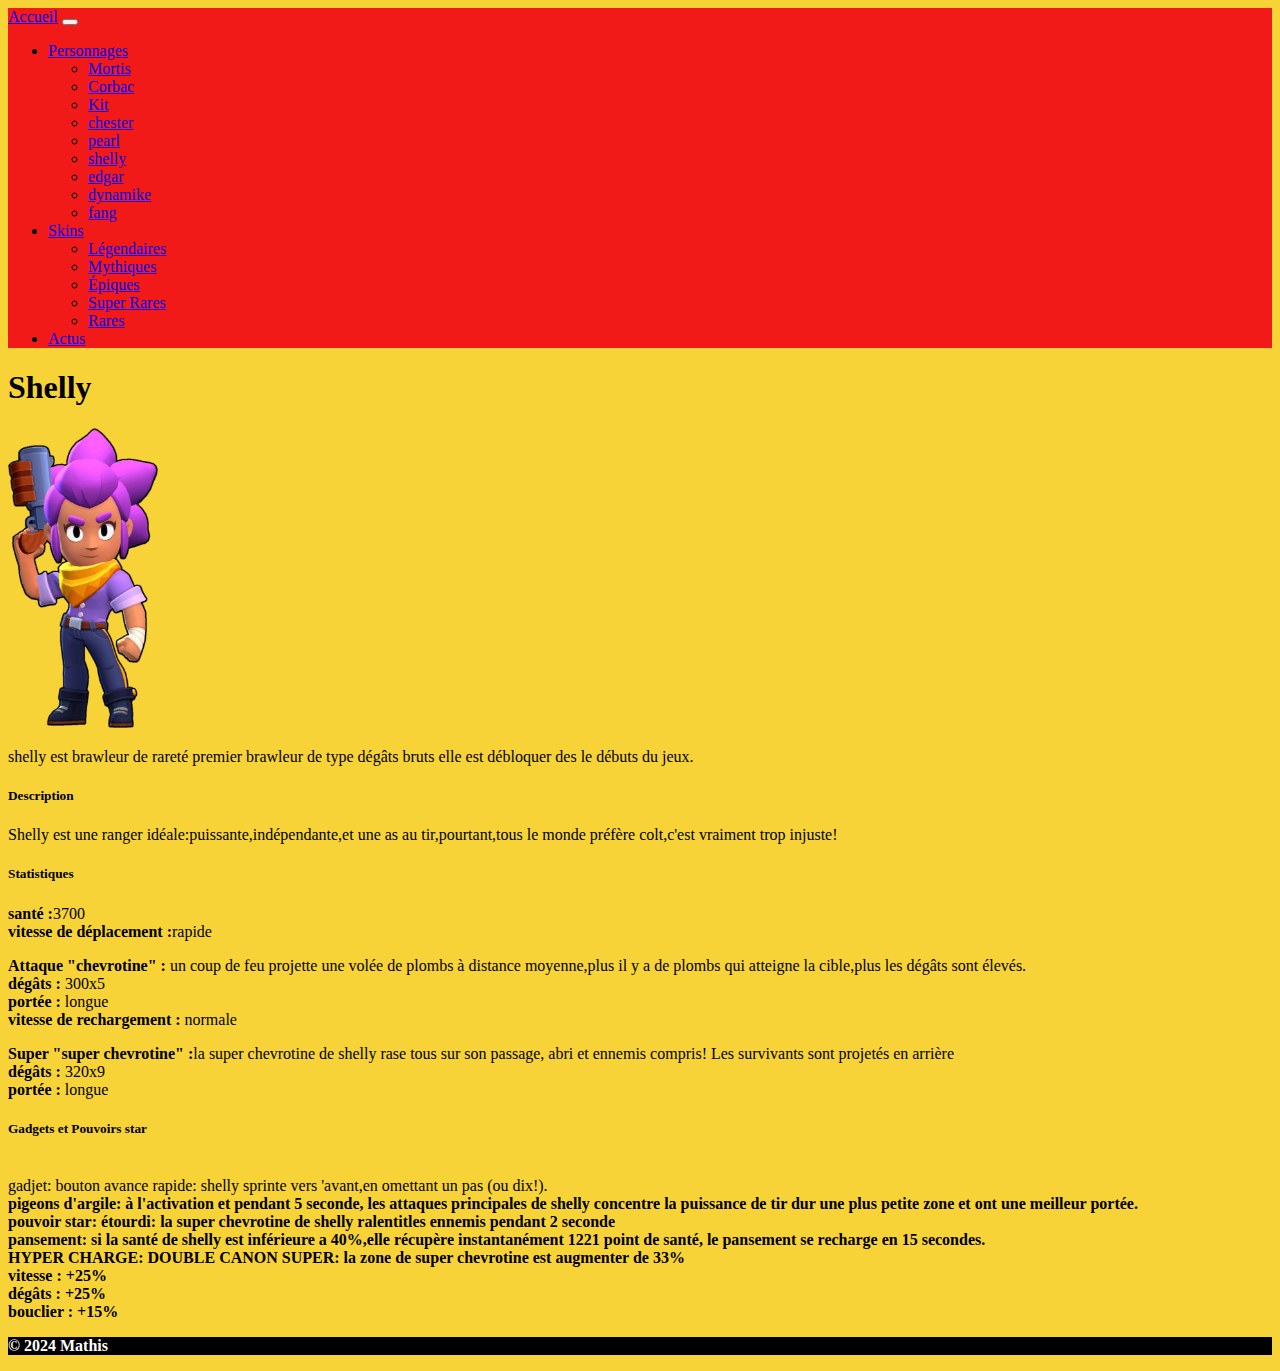
<file: personnages/shelly.html>
<!doctype html>
<html lang="fr">
  <head>
    <meta charset="utf-8">
    <meta name="viewport" content="width=device-width, initial-scale=1">
    <title>Guide Brawl Star</title>
    <link href="/css/style.css" rel="stylesheet" />
    <link href="https://cdn.jsdelivr.net/npm/bootstrap@5.3.2/dist/css/bootstrap.min.css" rel="stylesheet" integrity="sha384-T3c6CoIi6uLrA9TneNEoa7RxnatzjcDSCmG1MXxSR1GAsXEV/Dwwykc2MPK8M2HN" crossorigin="anonymous">
  </head>
  <body>

    <!-- BARRE DE NAVIGATION : START -->
    <nav class="navbar navbar-expand-lg bg-body-tertiary">
      <div class="container">
          <a class="navbar-brand" href="/">Accueil</a>
          <button class="navbar-toggler" type="button" data-bs-toggle="collapse" data-bs-target="#navbarSupportedContent" aria-controls="navbarSupportedContent" aria-expanded="false" aria-label="Toggle navigation">
            <span class="navbar-toggler-icon"></span>
          </button>
          <div class="collapse navbar-collapse" id="navbarSupportedContent">
            <ul class="navbar-nav me-auto mb-2 mb-lg-0">
              <li class="nav-item dropdown">
                <a class="nav-link dropdown-toggle" href="#" role="button" data-bs-toggle="dropdown" aria-expanded="false">
                  Personnages
                </a>
                <ul class="dropdown-menu">
                  <li><a class="dropdown-item" href="/personnages/mortis.html">Mortis</a></li>
                  <li><a class="dropdown-item" href="/personnages/corbac.html">Corbac</a></li>
                  <li><a class="dropdown-item" href="/personnages/kit.html">Kit</a></li>
                  <li><a class="dropdown-item" href="/personnages/chester.html">chester</a></li> 
                  <li><a class="dropdown-item" href="/personnages/pearl.html">pearl</a></li>
                  <li><a class="dropdown-item" href="/personnages/shelly.html">shelly</a></li>
                  <li><a class="dropdown-item" href="/personnages/edgar.html">edgar</a></li>
                  <li><a class="dropdown-item" href="/personnages/dynamike.html">dynamike</a></li>
                  <li><a class="dropdown-item" href="/personnages/fang.html">fang</a></li>
                </ul>
              </li>
              <li class="nav-item dropdown">
                <a class="nav-link dropdown-toggle" href="#" role="button" data-bs-toggle="dropdown" aria-expanded="false">
                  Skins
                </a>
                <ul class="dropdown-menu">
                  <li><a class="dropdown-item" href="/skins/legendaires.html">Légendaires</a></li>
                  <li><a class="dropdown-item" href="/skins/mythiques.html">Mythiques</a></li>
                  <li><a class="dropdown-item" href="/skins/epiques.html">Épiques</a></li>
                  <li><a class="dropdown-item" href="/skins/superrares.html">Super Rares</a></li>
                  <li><a class="dropdown-item" href="/skins/rares.html">Rares</a></li>
                </ul>
              </li>
              <li class="nav-item">
                <a class="nav-link" href="/actualite.html">Actus</a>
              </li>
            </ul>
          </div>
        </div>
      </nav>
      <!-- BARRE DE NAVIGATION : END -->




    <!-- CORPS DE PAGE : START -->

    <main id="main-content" class="container" >
        <h1 class="py-5">Shelly</h1>
        <div class="row m-4">
            <div class="col-md-6">
                <div class="card">
                    <img src="/images/Shelly_Skin-Default.webp" class="card-img-top" style="max-height:300px;width:auto;align-self:center;">
                </div>
            </div>
            <div class="col-md-6">
                <div class="card">
                    <div class="card-body">
                        <p class="card-text">
                            shelly est brawleur de rareté premier brawleur de type dégâts bruts elle est débloquer des le débuts du jeux.
                        </p>

                        <h5 class="card-title">
                            Description
                        </h5>
                        <p class="card-text">
                          Shelly est une ranger idéale:puissante,indépendante,et une as au tir,pourtant,tous le monde préfère colt,c'est vraiment trop injuste!
                        </p>
                    </div>
                </div>
            </div>
        </div>
        <div class="row m-4">
            <div class="col-md-6">
                <div class="card">
                    <div class="card-body">
                        <h5 class="card-title">
                            Statistiques
                        </h5>
                        <p class="card-text">
                            <p>
                                <b>santé :</b>3700
                                <br />
                                <b>vitesse de déplacement :</b>rapide
                            </p>
                            <p>
                                <b>Attaque "chevrotine" :</b> un coup de feu projette une volée de plombs à distance moyenne,plus il y a de plombs qui atteigne la cible,plus les dégâts sont élevés.
                                <br />
                                <b>dégâts :</b> 300x5
                                <br />
                                <b>portée :</b> longue
                                <br />
                                <b>vitesse de rechargement :</b> normale
                           </p>
                            <p>
                                <b>Super "super chevrotine" :</b>la super chevrotine de shelly rase tous sur son passage, abri et ennemis compris! Les survivants sont projetés en arrière
                                <br />
                                <b>dégâts :</b> 320x9
                                <br />
                                <b>portée :</b> longue
                                <br />
                            </p>
                        </p>
                    </div>
                </div>
            </div>
            <div class="col-md-6">
                <div class="card">
                    <div class="card-body">
                        <h5 class="card-title">
                            Gadgets et Pouvoirs star
                        </h5>
                        <p class="card-text">
                            <br />gadjet: bouton avance rapide: shelly sprinte vers 'avant,en omettant un pas (ou dix!).
                                <b>
                                    <br />pigeons d'argile: à l'activation et pendant 5 seconde, les attaques principales de shelly concentre la puissance de tir dur une plus petite zone et ont une meilleur portée.
                                    <b>
                                        <br />pouvoir star: étourdi: la super chevrotine de shelly ralentitles ennemis pendant 2 seconde
                                        <b>
                                        <br /> pansement: si la santé de shelly est inférieure a 40%,elle récupère instantanément 1221 point de santé, le pansement se recharge en 15 secondes.
                                <b> 
                                  <br /> HYPER CHARGE: DOUBLE CANON
                                  <b> 
                                    <b>SUPER:</b> la zone de super chevrotine est augmenter de 33%
                                <br />
                                <b>vitesse :</b> +25%
                                <br />
                                <b>dégâts :</b> +25%
                                <br />
                                <b>bouclier :</b> +15%
                        </p>
                    </div>
                </div>
            </div>
        </div>
    </main>

   


    <!-- CORPS DE PAGE : END -->









    <script src="https://cdn.jsdelivr.net/npm/bootstrap@5.3.2/dist/js/bootstrap.bundle.min.js" integrity="sha384-C6RzsynM9kWDrMNeT87bh95OGNyZPhcTNXj1NW7RuBCsyN/o0jlpcV8Qyq46cDfL" crossorigin="anonymous"></script>
  
    <footer class="py-5">
      <div class="container">
        <p class="text-center">&copy; 2024 Mathis</p>
      </div>
    </footer>
  </body>
</html>
</file>
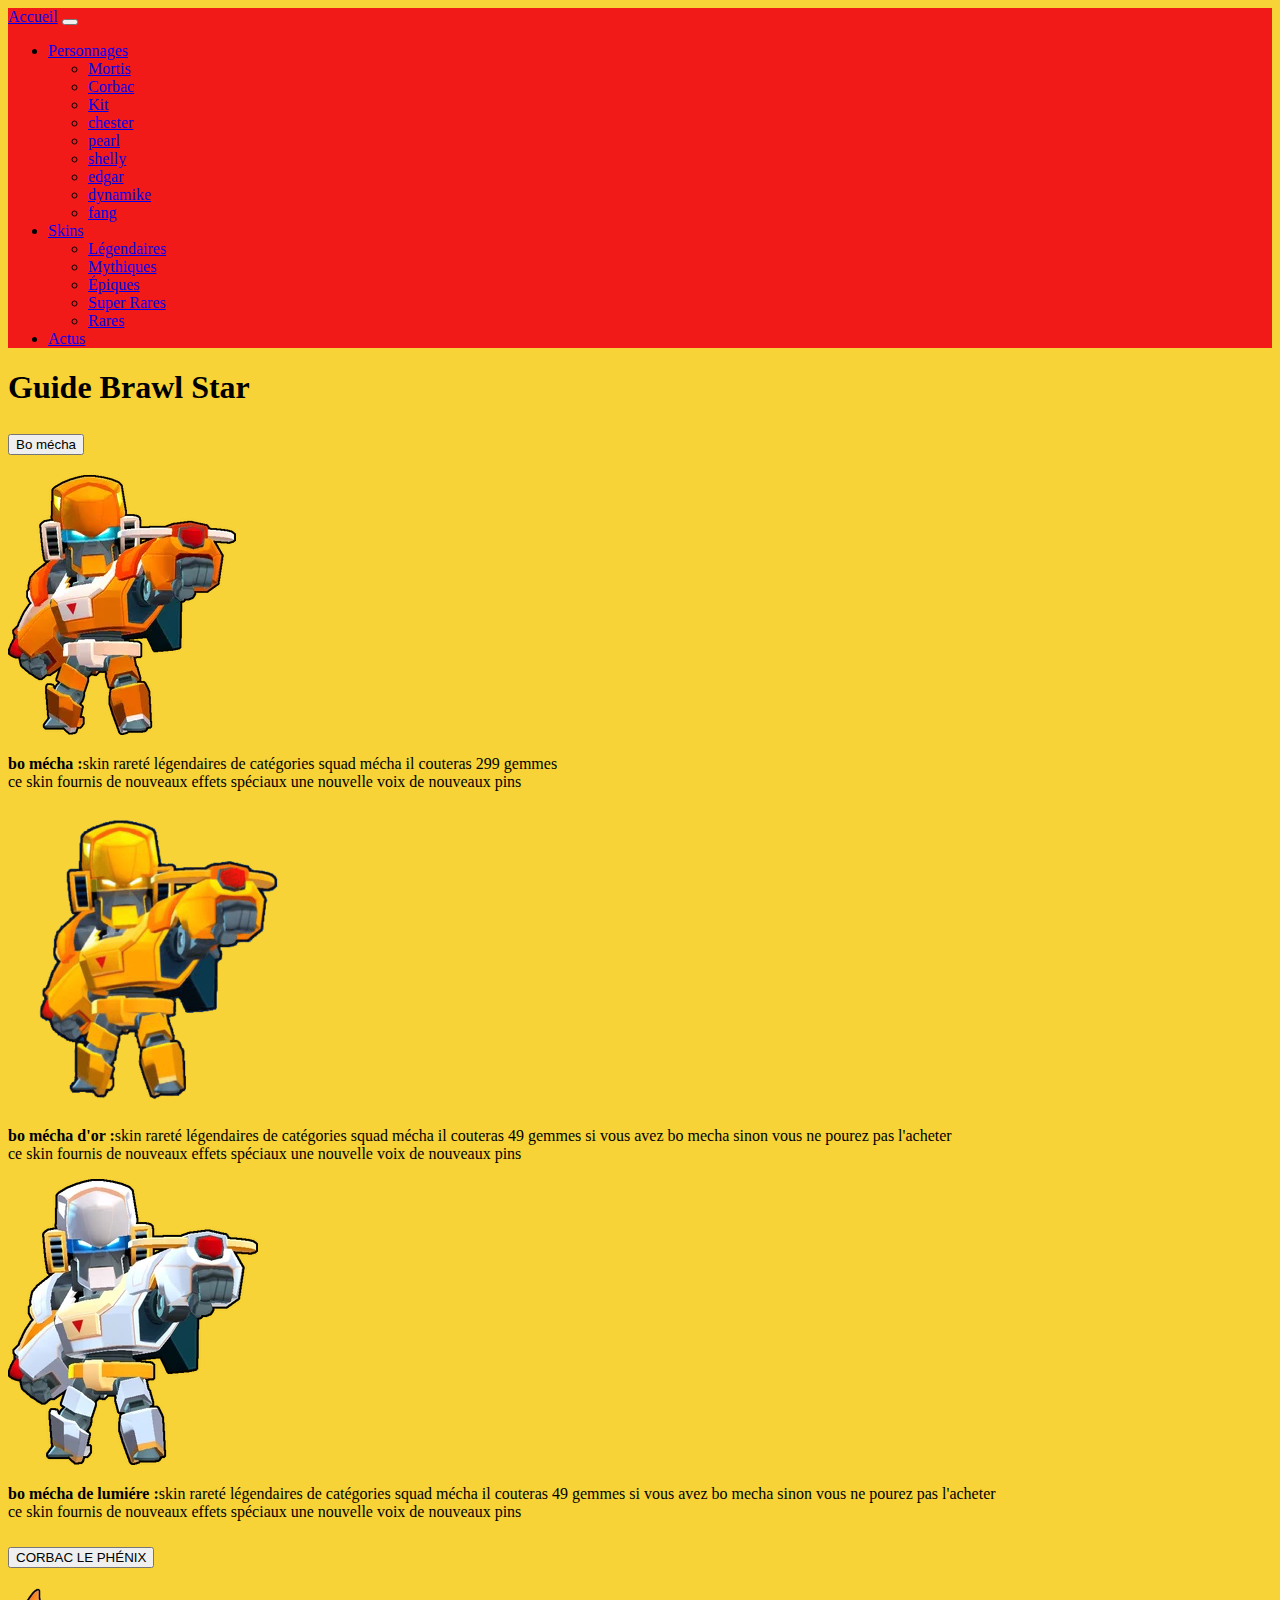
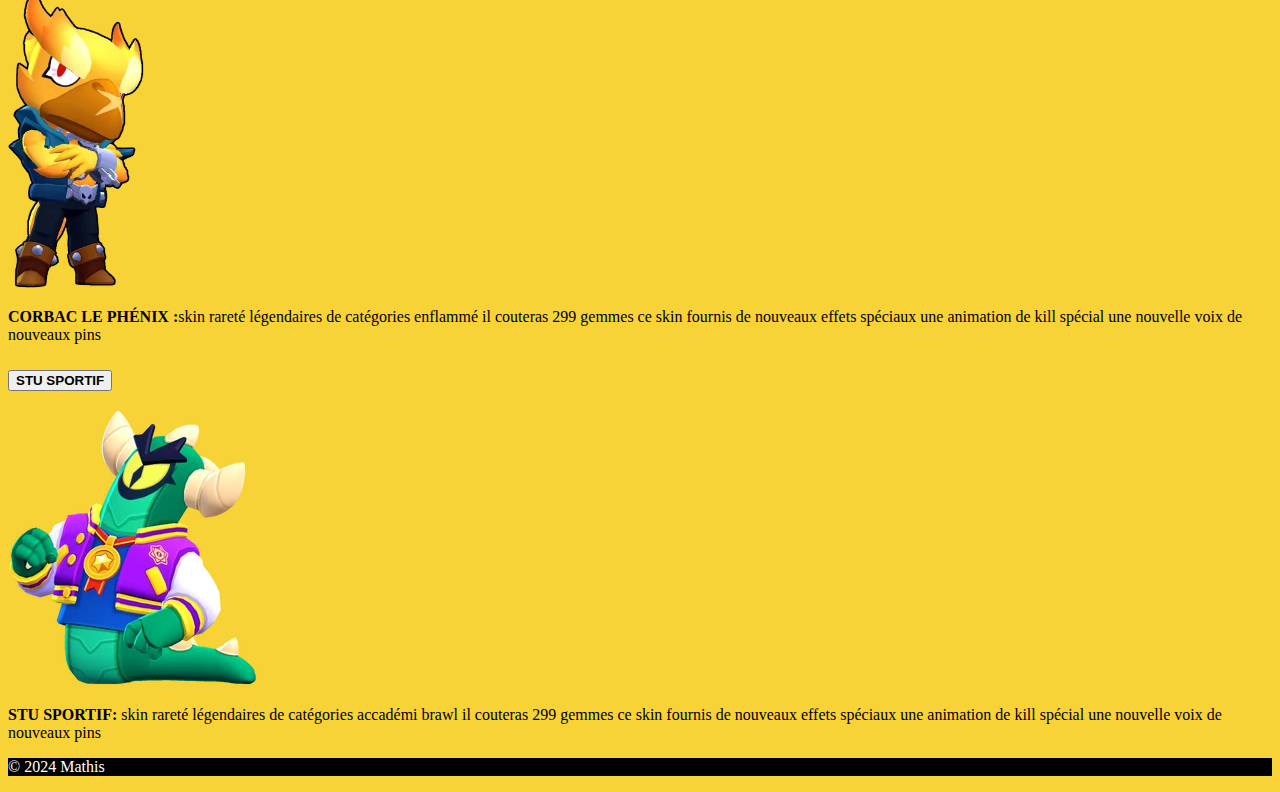
<file: skins/legendaires.html>
<!doctype html>
<html lang="fr">
  <head>
    <meta charset="utf-8">
    <meta name="viewport" content="width=device-width, initial-scale=1">
    <title>Guide Brawl Star</title>
    <link href="/css/style.css" rel="stylesheet" />
    <link href="https://cdn.jsdelivr.net/npm/bootstrap@5.3.2/dist/css/bootstrap.min.css" rel="stylesheet" integrity="sha384-T3c6CoIi6uLrA9TneNEoa7RxnatzjcDSCmG1MXxSR1GAsXEV/Dwwykc2MPK8M2HN" crossorigin="anonymous">
  </head>
  <body>

    <!-- BARRE DE NAVIGATION : START -->
    <nav class="navbar navbar-expand-lg bg-body-tertiary">
      <div class="container">
        <a class="navbar-brand" href="/">Accueil</a>
        <button class="navbar-toggler" type="button" data-bs-toggle="collapse" data-bs-target="#navbarSupportedContent" aria-controls="navbarSupportedContent" aria-expanded="false" aria-label="Toggle navigation">
          <span class="navbar-toggler-icon"></span>
        </button>
        <div class="collapse navbar-collapse" id="navbarSupportedContent">
          <ul class="navbar-nav me-auto mb-2 mb-lg-0">
            <li class="nav-item dropdown">
              <a class="nav-link dropdown-toggle" href="#" role="button" data-bs-toggle="dropdown" aria-expanded="false">
                Personnages
              </a>
              <ul class="dropdown-menu">
                <li><a class="dropdown-item" href="/personnages/mortis.html">Mortis</a></li>
                <li><a class="dropdown-item" href="/personnages/corbac.html">Corbac</a></li>
                <li><a class="dropdown-item" href="/personnages/kit.html">Kit</a></li>
                <li><a class="dropdown-item" href="/personnages/chester.html">chester</a></li> 
                <li><a class="dropdown-item" href="/personnages/pearl.html">pearl</a></li>
                <li><a class="dropdown-item" href="/personnages/shelly.html">shelly</a></li>
                <li><a class="dropdown-item" href="/personnages/edgar.html">edgar</a></li>
                <li><a class="dropdown-item" href="/personnages/dynamike.html">dynamike</a></li>
                <li><a class="dropdown-item" href="/personnages/fang.html">fang</a></li>
              </ul>
            </li>
            <li class="nav-item dropdown">
              <a class="nav-link dropdown-toggle" href="#" role="button" data-bs-toggle="dropdown" aria-expanded="false">
                Skins
              </a>
              <ul class="dropdown-menu">
                <li><a class="dropdown-item" href="/skins/legendaires.html">Légendaires</a></li>
                <li><a class="dropdown-item" href="/skins/mythiques.html">Mythiques</a></li>
                <li><a class="dropdown-item" href="/skins/epiques.html">Épiques</a></li>
                <li><a class="dropdown-item" href="/skins/superrares.html">Super Rares</a></li>
                <li><a class="dropdown-item" href="/skins/rares.html">Rares</a></li>
              </ul>
            </li>
            <li class="nav-item">
              <a class="nav-link" href="/actualite.html">Actus</a>
            </li>
          </ul>
        </div>
      </div>
    </nav>
      <!-- BARRE DE NAVIGATION : END -->




    <!-- CORPS DE PAGE : START -->

    <main id="main-content" class="container" >

        <h1 class="py-5">Guide Brawl Star</h1>
        <div class="accordion" id="accordionExample">
        
          <div class="accordion-item">
              <h2 class="accordion-header">
                  <button class="accordion-button" type="button" data-bs-toggle="collapse" data-bs-target="#collapseOne" aria-expanded="true" aria-controls="collapseOne">
                    Bo mécha
                  </button>
              </h2>
              <div id="collapseOne" class="accordion-collapse collapse show" data-bs-parent="#accordionExample">
                  <div class="accordion-body">
                    <div class="row m-4">
                      <div class="col-md-6">
                          <div class="card">
                              <img src="/images/bo mecha.webp" class="card-img-top" style="max-height:300px;width:auto;align-self:center;">
                          </div>
                      </div>
                      <div class="col-md-6">
                          <div class="card">
                              <div class="card-body">
                                  <p class="card-text">
                                    <b>bo mécha :</b>skin rareté légendaires de catégories squad mécha il couteras 299 gemmes
                                  <br /> 
                                  ce skin fournis de nouveaux effets spéciaux une nouvelle voix de nouveaux pins
                                  </p>
                              </div>
                          </div>
                      </div>
                    </div>

                    <div class="row m-4">
                      <div class="col-md-6">
                          <div class="card">
                              <img src="/images/bo d'or.png" class="card-img-top" style="max-height:300px;width:auto;align-self:center;">
                            
                          </div>
                      </div>
                      <div class="col-md-6">
                          <div class="card">
                              <div class="card-body">
                                  <p class="card-text">
                                    <b>bo mécha d'or :</b>skin rareté légendaires de catégories squad mécha il couteras 49 gemmes si vous avez bo mecha sinon vous ne pourez pas l'acheter
                                  <br /> 
                                  ce skin fournis de nouveaux effets spéciaux une nouvelle voix de nouveaux pins    
                                  </p>
                              </div>
                          </div>
                      </div>
                    </div>

                    <div class="row m-4">
                      <div class="col-md-6">
                          <div class="card">
                              <img src="/images/Bo_Skin-Light_Mecha.webp" class="card-img-top" style="max-height:300px;width:auto;align-self:center;">
                          </div>
                      </div>
                      <div class="col-md-6">
                          <div class="card">
                              <div class="card-body">
                                  <p class="card-text">
                                    <b>bo mécha de lumiére :</b>skin rareté légendaires de catégories squad mécha il couteras 49 gemmes si vous avez bo mecha sinon vous ne pourez pas l'acheter
                                  <br /> 
                                  ce skin fournis de nouveaux effets spéciaux une nouvelle voix de nouveaux pins     
                                  </p>
                              </div>
                          </div>
                      </div>
                    </div>
                  </div>
              </div>
            </div>
            <div class="accordion-item">
            <h2 class="accordion-header">
                <button class="accordion-button collapsed" type="button" data-bs-toggle="collapse" data-bs-target="#collapseTwo" aria-expanded="false" aria-controls="collapseTwo">
                   CORBAC LE PHÉNIX 
                </button>
            </h2>
            <div id="collapseTwo" class="accordion-collapse collapse" data-bs-parent="#accordionExample">
                <div class="accordion-body">
                  <div class="row m-4">
                    <div class="col-md-6">
                        <div class="card">
                            <img src="/images/Crow_Skin-Phoenix.webp" class="card-img-top" style="max-height:300px;width:auto;align-self:center;">
                        </div>
                    </div>
                    <div class="col-md-6">
                        <div class="card">
                            <div class="card-body">
                                <p class="card-text">
                                  <b>CORBAC LE PHÉNIX :</b>skin rareté légendaires de catégories enflammé il couteras 299 gemmes
                                  ce skin fournis de nouveaux effets spéciaux une animation de kill spécial une nouvelle voix de nouveaux pins  
                                </p>
                            </div>
                        </div>
                    </div>
                  </div>
                </div>
            </div>
            </div>
            <div class="accordion-item">
            <h2 class="accordion-header">
                <button class="accordion-button collapsed" type="button" data-bs-toggle="collapse" data-bs-target="#collapseThree" aria-expanded="false" aria-controls="collapseThree">
                   <b>STU SPORTIF</b>
                </button>
            </h2>
            <div id="collapseThree" class="accordion-collapse collapse" data-bs-parent="#accordionExample">
                <div class="accordion-body">
                  <div class="row m-4">
                    <div class="col-md-6">
                        <div class="card">
                            <img src="/images/Stu_Skin-Jock.webp" class="card-img-top" style="max-height:300px;width:auto;align-self:center;">
                        </div>
                    </div>
                    <div class="col-md-6">
                        <div class="card">
                            <div class="card-body">
                                <p class="card-text">
                                  <b>STU SPORTIF:</b> skin rareté légendaires de catégories accadémi brawl il couteras 299 gemmes
                                  ce skin fournis de nouveaux effets spéciaux une animation de kill spécial une nouvelle voix de nouveaux pins  </p>
                            </div>
                        </div>
                    </div>
                  </div>
                </div>
            </div>
            </div>
        </div>
        <!-- LISTE DE CARTES  : END -->
    </main>
    <!-- CORPS DE PAGE : END -->
    <script src="https://cdn.jsdelivr.net/npm/bootstrap@5.3.2/dist/js/bootstrap.bundle.min.js" integrity="sha384-C6RzsynM9kWDrMNeT87bh95OGNyZPhcTNXj1NW7RuBCsyN/o0jlpcV8Qyq46cDfL" crossorigin="anonymous"></script>
  
    <footer class="py-5">
      <div class="container">
        <p class="text-center">&copy; 2024 Mathis</p>
      </div>
    </footer>
  </body>
</html>
</file>
<file: css/style.css>
nav.navbar {
    background-color: #f11a19 !important;
}

nav.navbar a {
    /*color: #ffffff !important;*/
}

body {
    background-color: #f7d337 !important;
}

#f11a19

.liste-de-cartes li {
    list-style: none;
}

.liste-de-cartes li a {
    text-decoration: none;
} 

.liste-de-cartes li a:hover .card-title {
    text-decoration: underline;
    font-weight: 600;
} 

footer {
    background-color: #000000;
    color: #ffffff;
}
</file>
